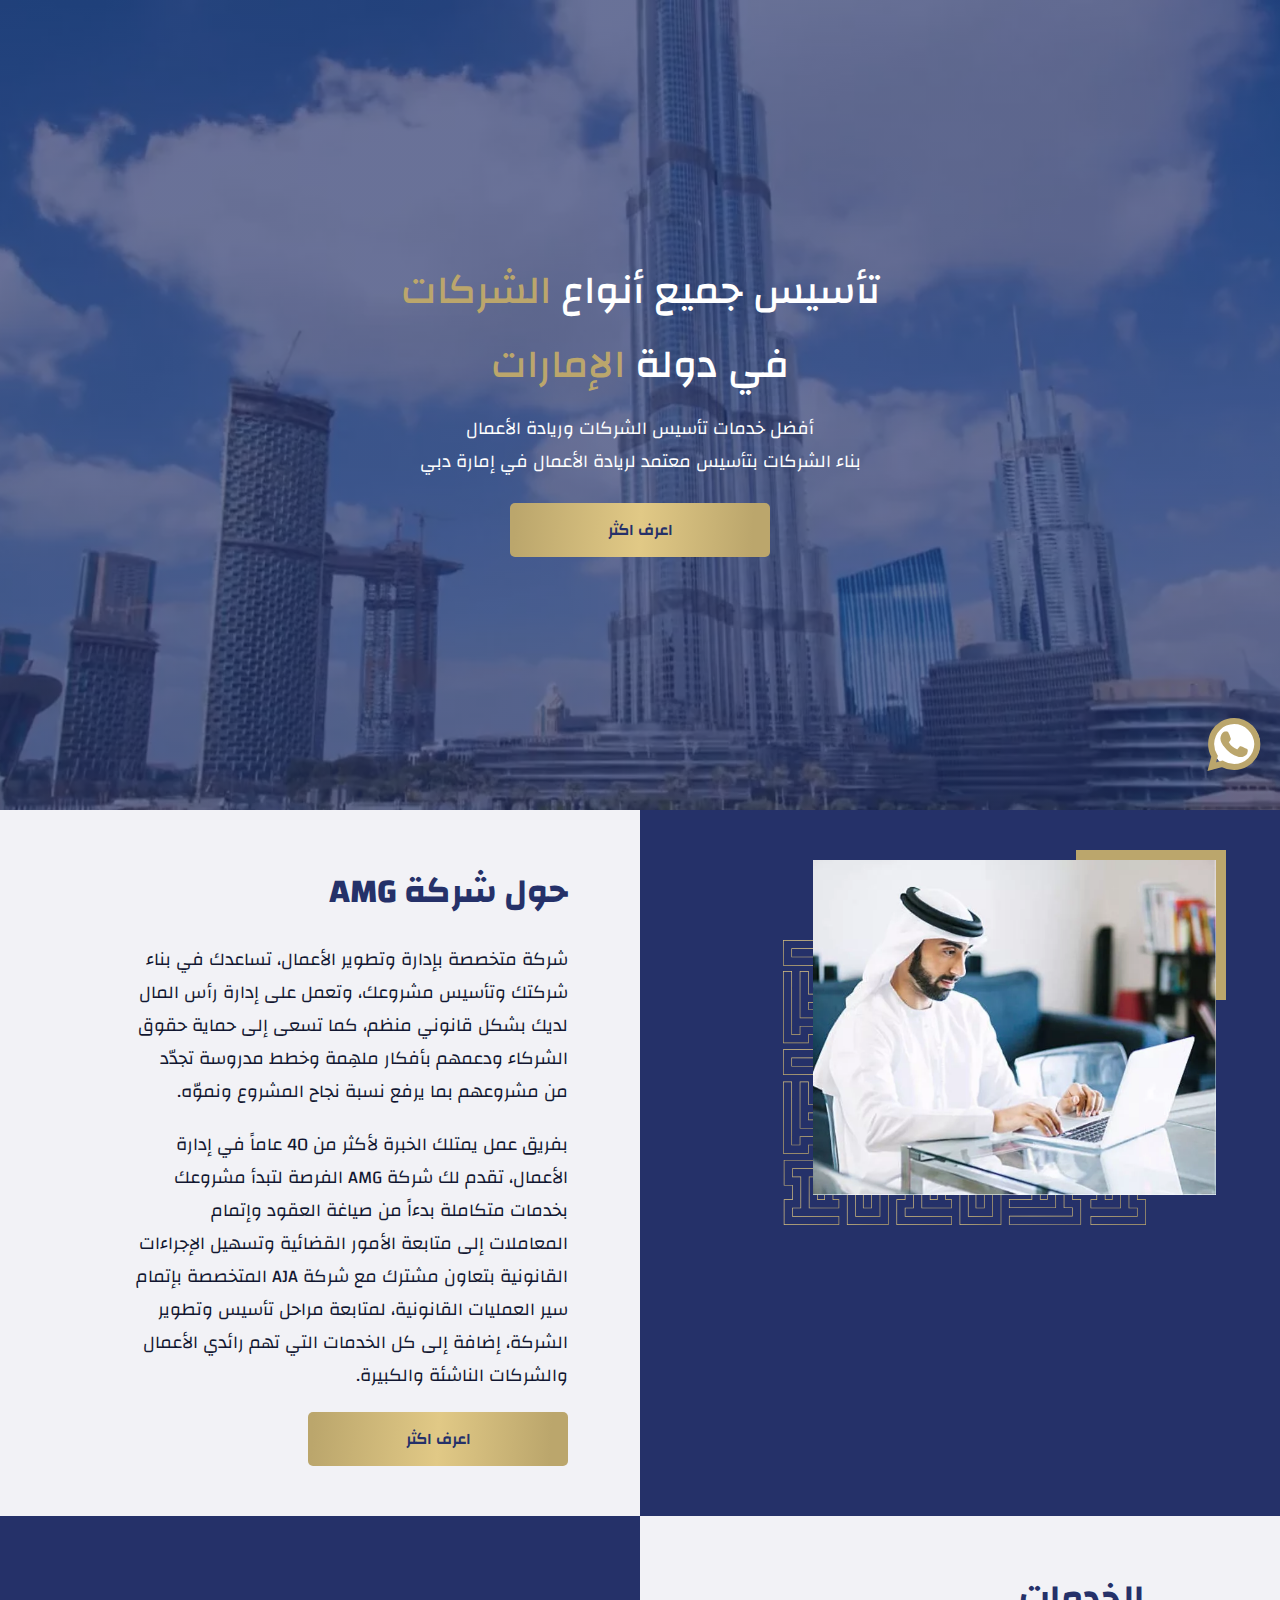
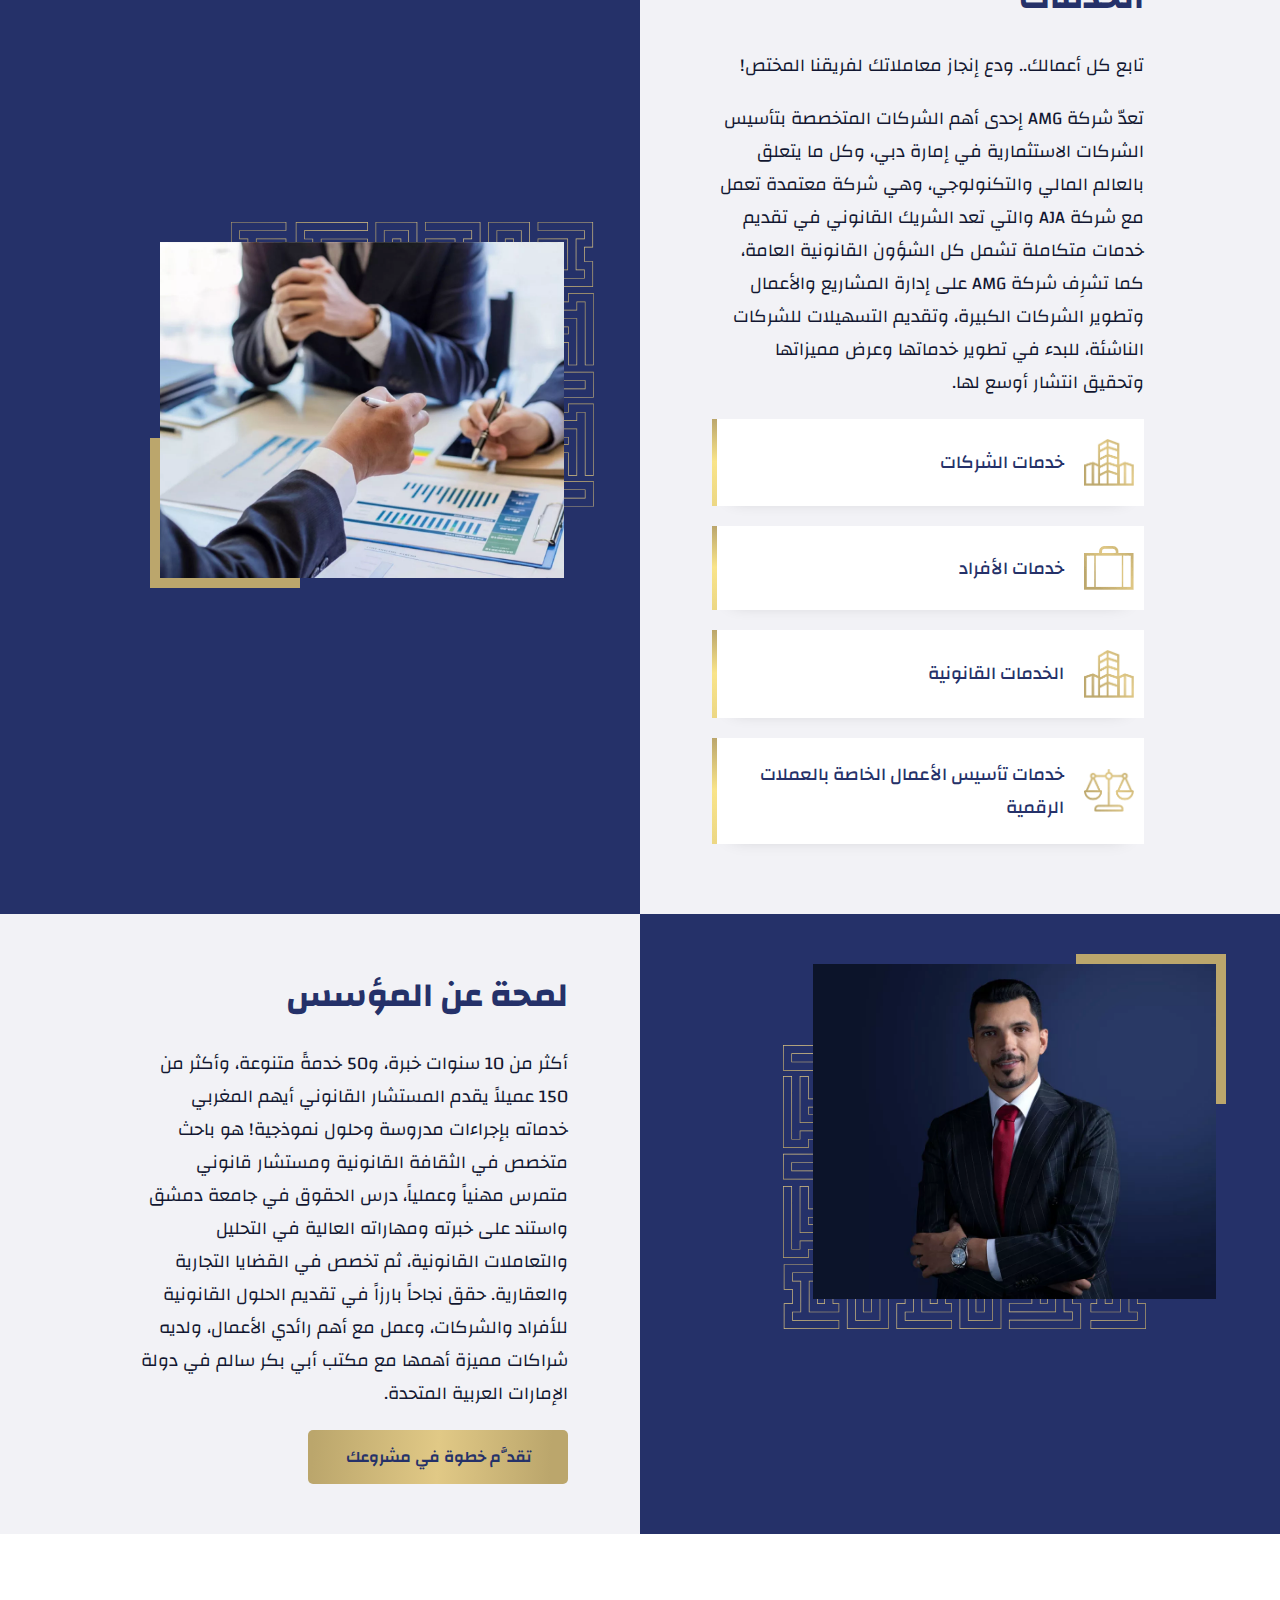
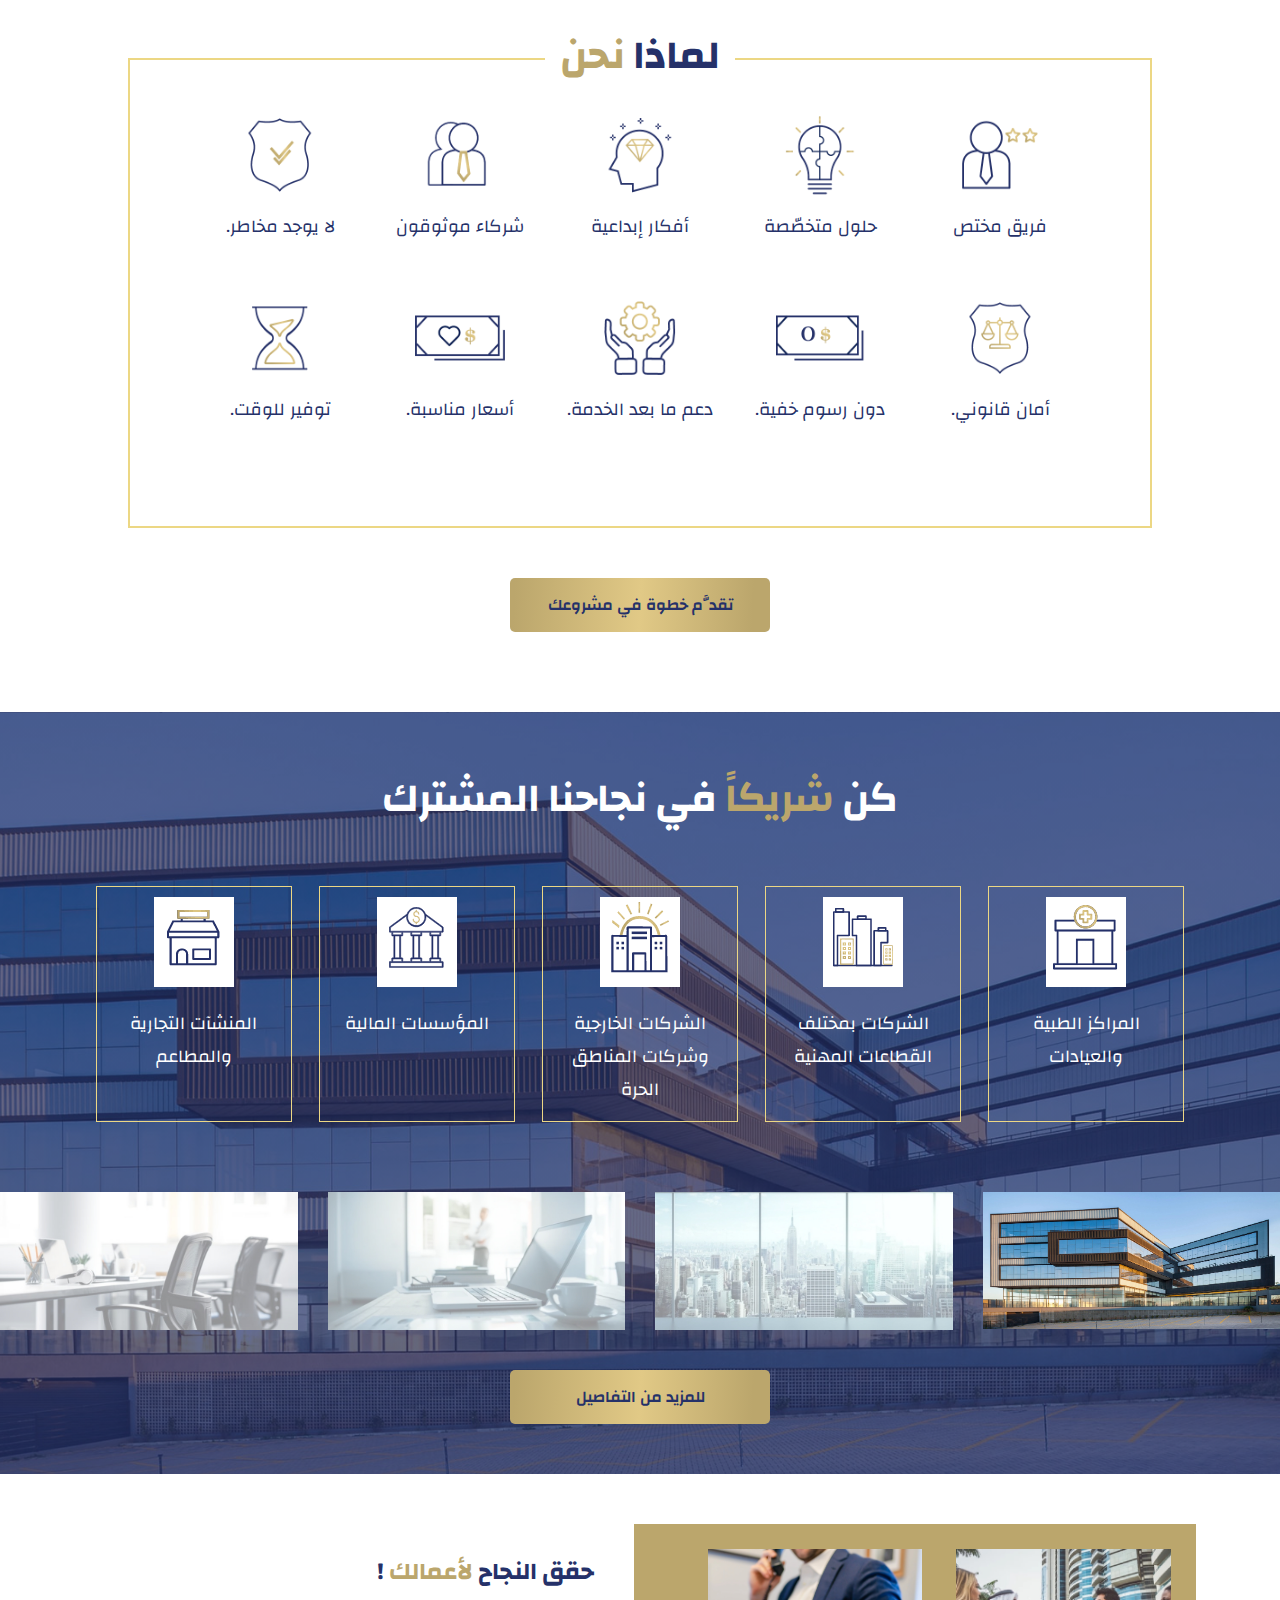
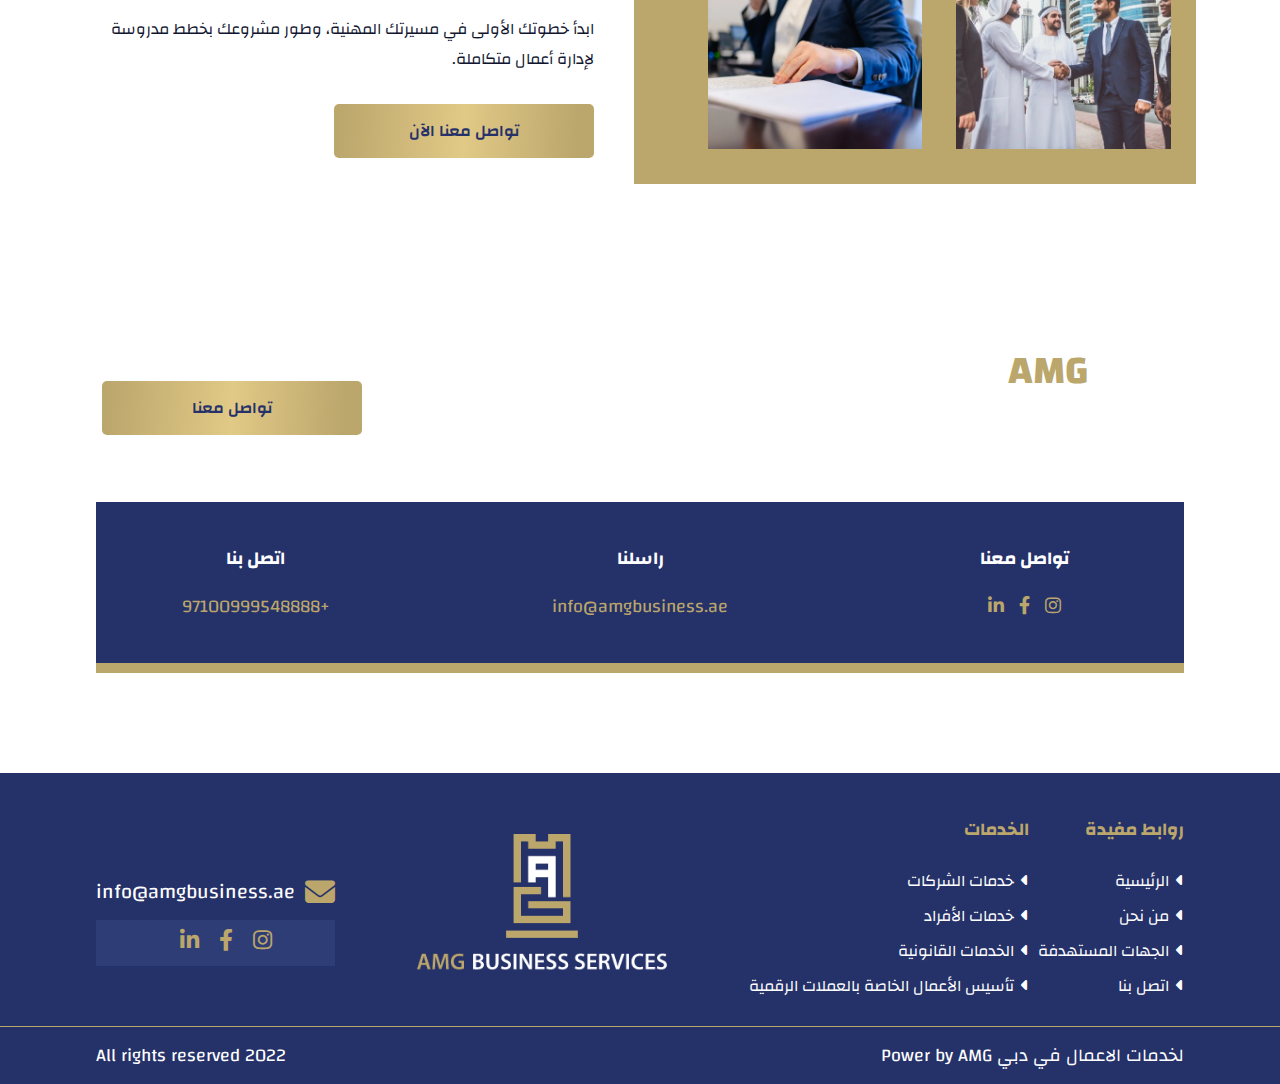
<file: index.html>
<!DOCTYPE html>
    <html lang="en">
    <head>
        <meta charset="UTF-8">
        <meta http-equiv="X-UA-Compatible" content="IE=edge">
        <meta name="viewport" content="width=device-width, initial-scale=1.0">
        <title>Happy Code</title>
        <link rel="stylesheet" href="css/fontawesome-free-6.1.2-web/css/all.css"/>
        <link rel="stylesheet" href="css/swiper-bundle.min.css">
        <!-- Link File CSS -->
        <link rel="stylesheet" href="css/style.css">
    </head>
    <body>
       
        <div class="wts-div">
            <a href="#"><i class="fa-brands fa-whatsapp"></i></a>
        </div>
        
    <div class="arrow-up">
        <span class="btn-scroll"><i class="fa-solid fa-angle-up"></i></span>
    </div>
    
         <div class="home-sec">
            <div class="container">
                <div class="content">
                    <h1>تأسيس جميع أنواع <span>الشركات </span> في دولة <span>الإمارات </span></h1>

                    <p>أفضل خدمات تأسيس الشركات وريادة الأعمال
                        <br>
                        بناء الشركات بتأسيس معتمد لريادة الأعمال في إمارة دبي
                    </p>
                    <a href="#" class="btn">اعرف اكثر</a>
                </div>
               
            </div>
        </div>

        <section class="about img-text">
            <div class="container">
               
                <div class="div-img">
                    <div class="content">
                        <img src="image/about.webp" alt="about-img">
                    <img class="btm-lft-img" src="image/groupbmtolf.svg" alt="">
                    </div>
                </div>

                <div class="div-text">
                    <div class="content">
                        <h2> حول شركة AMG </h2>
                    <p>شركة متخصصة بإدارة وتطوير الأعمال، تساعدك في بناء شركتك وتأسيس مشروعك، وتعمل على إدارة رأس المال لديك بشكل قانوني منظم، كما تسعى إلى حماية حقوق الشركاء ودعمهم بأفكار ملهِمة وخطط مدروسة تجدّد من مشروعهم بما يرفع نسبة نجاح المشروع ونموّه.</p>

                    <p>بفريق عمل يمتلك الخبرة لأكثر من 40 عاماً في إدارة الأعمال، تقدم لك شركة AMG الفرصة لتبدأ مشروعك بخدمات متكاملة بدءاً من صياغة العقود وإتمام المعاملات إلى متابعة الأمور القضائية وتسهيل الإجراءات القانونية بتعاون مشترك مع شركة AJA المتخصصة بإتمام سير العمليات القانونية، لمتابعة مراحل تأسيس وتطوير الشركة، إضافة إلى كل الخدمات التي تهم رائدي الأعمال والشركات الناشئة والكبيرة.</p>
                    <a href="#" class="btn">اعرف اكثر</a>
                    </div>
                </div>
                
            </div>
        </section>

        <section class="services img-text text-img">
            <div class="container">
                
              
                <div class="div-text">
                    <div class="content">
                        <h2> الخدمات</h2>
                        <p>تابع كل أعمالك.. ودع إنجاز معاملاتك لفريقنا المختص!</p>
                        <p>تعدّ شركة AMG إحدى أهم الشركات المتخصصة بتأسيس الشركات الاستثمارية في إمارة دبي، وكل ما يتعلق بالعالم المالي والتكنولوجي، وهي شركة معتمدة تعمل مع شركة AJA والتي تعد الشريك القانوني في تقديم خدمات متكاملة تشمل كل الشؤون القانونية العامة، كما تشرِف شركة AMG على إدارة المشاريع والأعمال وتطوير الشركات الكبيرة، وتقديم التسهيلات للشركات الناشئة، للبدء في تطوير خدماتها وعرض مميزاتها وتحقيق انتشار أوسع لها.</p>

                        <div class="boxs-services">

                            <div class="box-service">
                                <a href="servicecompany.html"><img src="image/BUSINESS-SERVICES.png" alt="خدمات الشركات">خدمات الشركات   </a>
                                <span class="borer-left"></span>
                            </div>

                            <div class="box-service">
                                <a href="servocepepole.html"><img src="image/INDIVIDUAL-SERVICES.png" alt="خدمات الشركات"> خدمات الأفراد</a>
                                <span class="borer-left"></span>
                            </div>

                            <div class="box-service">
                                <a href="services.html"> <img src="image/BUSINESS-SERVICES.png" alt="خدمات الشركات">الخدمات القانونية </a>
                                <span class="borer-left"></span>
                            </div>

                            <div class="box-service">
                                <a href="servicecrupto.html"> <img src="image/LEGAL-SERVICES.png" alt="خدمات الشركات">خدمات تأسيس الأعمال الخاصة بالعملات الرقمية   </a>
                                <span class="borer-left"></span>
                            </div>
                        </div>
                   
                    </div>

                
                </div>

                <div class="div-img">
                    <div class="content">
                        <img src="image/what-we-offer.webp" alt="about-img">
                    <img class="top-right-img" src="image/groupbmtolf.svg" alt="">
                    </div>
                </div>
            </div>
        </section>
      

        <section class="about-hero img-text">
            <div class="container">
               
                <div class="div-img">
                    <div class="content">
                        <img src="image/man.webp" alt="about-img">
                    <img class="btm-lft-img" src="image/groupbmtolf.svg" alt="">
                    </div>
                </div>

                <div class="div-text">
                    <div class="content">
                        <h2>لمحة عن المؤسس</h2>
                        <p>أكثر من 10 سنوات خبرة، و50 خدمةً متنوعة، وأكثر من 150 عميلاً
                            يقدم المستشار القانوني أيهم المغربي خدماته بإجراءات مدروسة وحلول نموذجية!
                            هو باحث متخصص في الثقافة القانونية ومستشار قانوني متمرس مهنياً وعملياً، درس الحقوق في جامعة دمشق واستند على خبرته ومهاراته العالية في التحليل والتعاملات القانونية، ثم تخصص في القضايا التجارية والعقارية. حقق نجاحاً بارزاً في تقديم الحلول القانونية للأفراد والشركات، وعمل مع أهم رائدي الأعمال، ولديه شراكات مميزة أهمها مع مكتب أبي بكر سالم في دولة الإمارات العربية المتحدة.</p>

                    
                    <a href="#" class="btn">تقدَّم خطوة في مشروعك </a>
                    </div>
                </div>
                
            </div>
        </section>

        <section class="why-us">
            <div class="container">
                <div class="title-div">
                   <h4> لماذا  <span> نحن</span></h4>
                </div>
                <div class="whyus-boxs">
                    
                    <div class="box">
                        <img src="image/expert.png" alt="">
                       <p> فريق مختص</p>
                    </div>

                    <div class="box">
                        <img src="image/tailored.png" alt="">
                         <p>حلول متخصّصة</p>
                    </div>

                    <div class="box">
                        <img src="image/creative.png" alt="">
                        <p>أفكار إبداعية</p>
                         
                    </div>

                    <div class="box">
                        <img src="image/trusted.png" alt="">
                        <p>شركاء موثوقون</p>
                         
                    </div>

                    <div class="box">
                        <img src="image/risk.png" alt="">
                        <p>لا يوجد مخاطر.</p>
                         
                    </div>

                    <div class="box">
                        <img src="image/legal.png" alt="">
                         <p>أمان قانوني.</p>
                    </div>

                    <div class="box">
                        <img src="image/zero.png" alt="">
                        <p>دون رسوم خفية.</p>
                         
                    </div>

                    <div class="box">
                        <img src="image/support.png" alt="">
                        <p>دعم ما بعد الخدمة.</p>
                         
                    </div>

                    <div class="box">
                        <img src="image/cost.png" alt="">
                        <p>أسعار مناسبة.</p>
                         
                    </div>

                    <div class="box">
                        <img src="image/time.png" alt="">
                        <p>توفير للوقت.</p>
                         
                    </div>
                </div>

                <a href="#" class="btn">تقدَّم خطوة في مشروعك </a>

            </div>
        </section>

       <section class="swiper-sec">

            <div class="container">
                <h2>كن <span>شريكاً </span> في نجاحنا المشترك </h2>
                <div class="boxs">
                    <div class="box">
                        <div class="sm-img">
                            <img src="image/Clinics.png" alt="">
                        </div>
                        <p>المراكز الطبية والعيادات</p>
                    </div>

                    <div class="box">
                        <div class="sm-img">
                            <img src="image/Companies.png" alt="">
                        </div>
                        <p>الشركات بمختلف القطاعات المهنية</p>
                    </div>

                    <div class="box">
                        <div class="sm-img">
                            <img src="image/Free-Zone-Companies.png" alt="">
                        </div>
                        <p>
                            الشركات الخارجية
                            وشركات المناطق الحرة</p>
                    </div>

                    <div class="box">
                        <div class="sm-img">
                            <img src="image/Financial-institutions.png" alt="">
                        </div>
                        <p>المؤسسات المالية</p>
                    </div>

                    <div class="box">
                        <div class="sm-img">
                            <img src="image/Commercial-Facilities.png" alt="">
                        </div>
                        <p>المنشآت التجارية والمطاعم</p>
                    </div>
                </div>
            </div>
            <div class="swiper mySwiper">
                <div class="swiper-wrapper">
                  <div class="swiper-slide">
                    <img src="image/slide1.jpg" alt="">
                  </div>
                  <div class="swiper-slide">
                    <img src="image/slider2.jpg" alt="">
                  </div>
                  <div class="swiper-slide">
                    <img src="image/slider3.jpg" alt="">
                  </div>
                  <div class="swiper-slide">
                    <img src="image/slider4.jpg" alt="">
                  </div>
                </div>
              </div>

              <a href="#" class="btn">للمزيد من التفاصيل</a>
       </section>



        <section class="start-sec">
            <div class="container">
                <div class="imgs-content">
                    <div class="cont">
                        <img src="image/start1.jpg" alt="">
                    <img src="image/start2.jpg" alt="">
                    </div>
                </div>
                <div class="text-content">
                    <h2>حقق النجاح <span>لأعمالك</span> !</h2>
                    <p>ابدأ خطوتك الأولى في مسيرتك المهنية، وطور مشروعك بخطط مدروسة لإدارة أعمال متكاملة.</p>
                    <a href="#" class="btn">تواصل معنا الآن  </a>
                </div>
              
            </div>
        </section> 

        <section class="contact-sec-sm">
            <div class="container">
                <div class="top-sec">
                    <div class="logo">
                        <h1>
                            <span>AMG</span>
                            Business
                        </h1>
                    </div>
                    <p>شركة متخصصة بإدارة وتطوير الأعمال، تساعدك في بناء شركتك وتأسيس مشروعك، وتعمل على إدارة رأس المال لديك بشكل قانوني منظم، كما تسعى إلى حماية حقوق الشركاء ودعمهم .</p>
                    <div class="div-btn">
                        <a href="#" class="btn">تواصل معنا</a>
                    </div>
                </div>
    
                <div class="btm-sec">
                    <div class="social-link colum">
                        <h5>تواصل معنا</h5>
                        <div class="links">
                            <a href="#"><i class="fa-brands fa-instagram"></i></a>
                        <a href="#"><i class="fa-brands fa-facebook-f"></i></a>
                        <a href="#"><i class="fa-brands fa-linkedin-in"></i></a>
                    </div>
                    </div>
    
    
                    <div class="mail-sec colum">
                        <h5>راسلنا</h5>
                        <a href="#">info@amgbusiness.ae</a>
                    </div>
    
                    <div class="number-sec colum">
                        <h5>اتصل بنا</h5>
                        <a href="#">+97100999548888</a>
                    </div>
                </div>
            </div>
        </section>
 
        <footer>
            <div class="container pad-top">
                <div class="coulm links">
                    <div class="coulm-links">
                        <h4>روابط مفيدة</h4>
                        <div class="all-links">
                            <a href="#"><i class="fa-solid fa-caret-left"></i>الرئيسية</a>
                            <a href="#"><i class="fa-solid fa-caret-left"></i>من نحن</a>
                            <a href="#"><i class="fa-solid fa-caret-left"></i>الجهات المستهدفة</a>
                            <a href="#"><i class="fa-solid fa-caret-left"></i>اتصل بنا</a>
                        </div>
                    </div>
                    <div class="coulm-links">
                        <h4>الخدمات</h4>
                        <div class="all-links">
                            <a href="#"> <i class="fa-solid fa-caret-left"></i>خدمات الشركات  </a>
                            <a href="#"><i class="fa-solid fa-caret-left"></i>خدمات الأفراد</a>
                            <a href="#"><i class="fa-solid fa-caret-left"></i>الخدمات القانونية</a>
                            <a href="#"><i class="fa-solid fa-caret-left"></i>تأسيس الأعمال الخاصة بالعملات الرقمية</a>
                        </div>
                    </div>
                </div>
                <div class="coulm logo">
                    <a href="#"><img src="image/logo.png" alt=""></a>
                </div>

                <div class="coulm social">

                    <div class="row"><a class="mail" href="#"><i class="fa-solid fa-envelope"></i> info@amgbusiness.ae</a></div
                        >
                    <div class="row small-links">
                        <a href="#"><i class="fa-brands fa-instagram"></i></a>
                        <a href="#"><i class="fa-brands fa-facebook-f"></i></a>
                        <a href="#"><i class="fa-brands fa-linkedin-in"></i></a>
                    </div>
                </div>
            </div>

            <div class="footer-copyright">
                <div class="container">
                    <p>لخدمات الاعمال في دبي Power by AMG </p>
                    <p>All rights reserved 2022</p>
                </div>
            </div>
        </footer>  
    
        <script src="js/swiper-bundle.min.js"></script>
        <script src="js/main.js"></script>
    </body>
    </html>
</file>
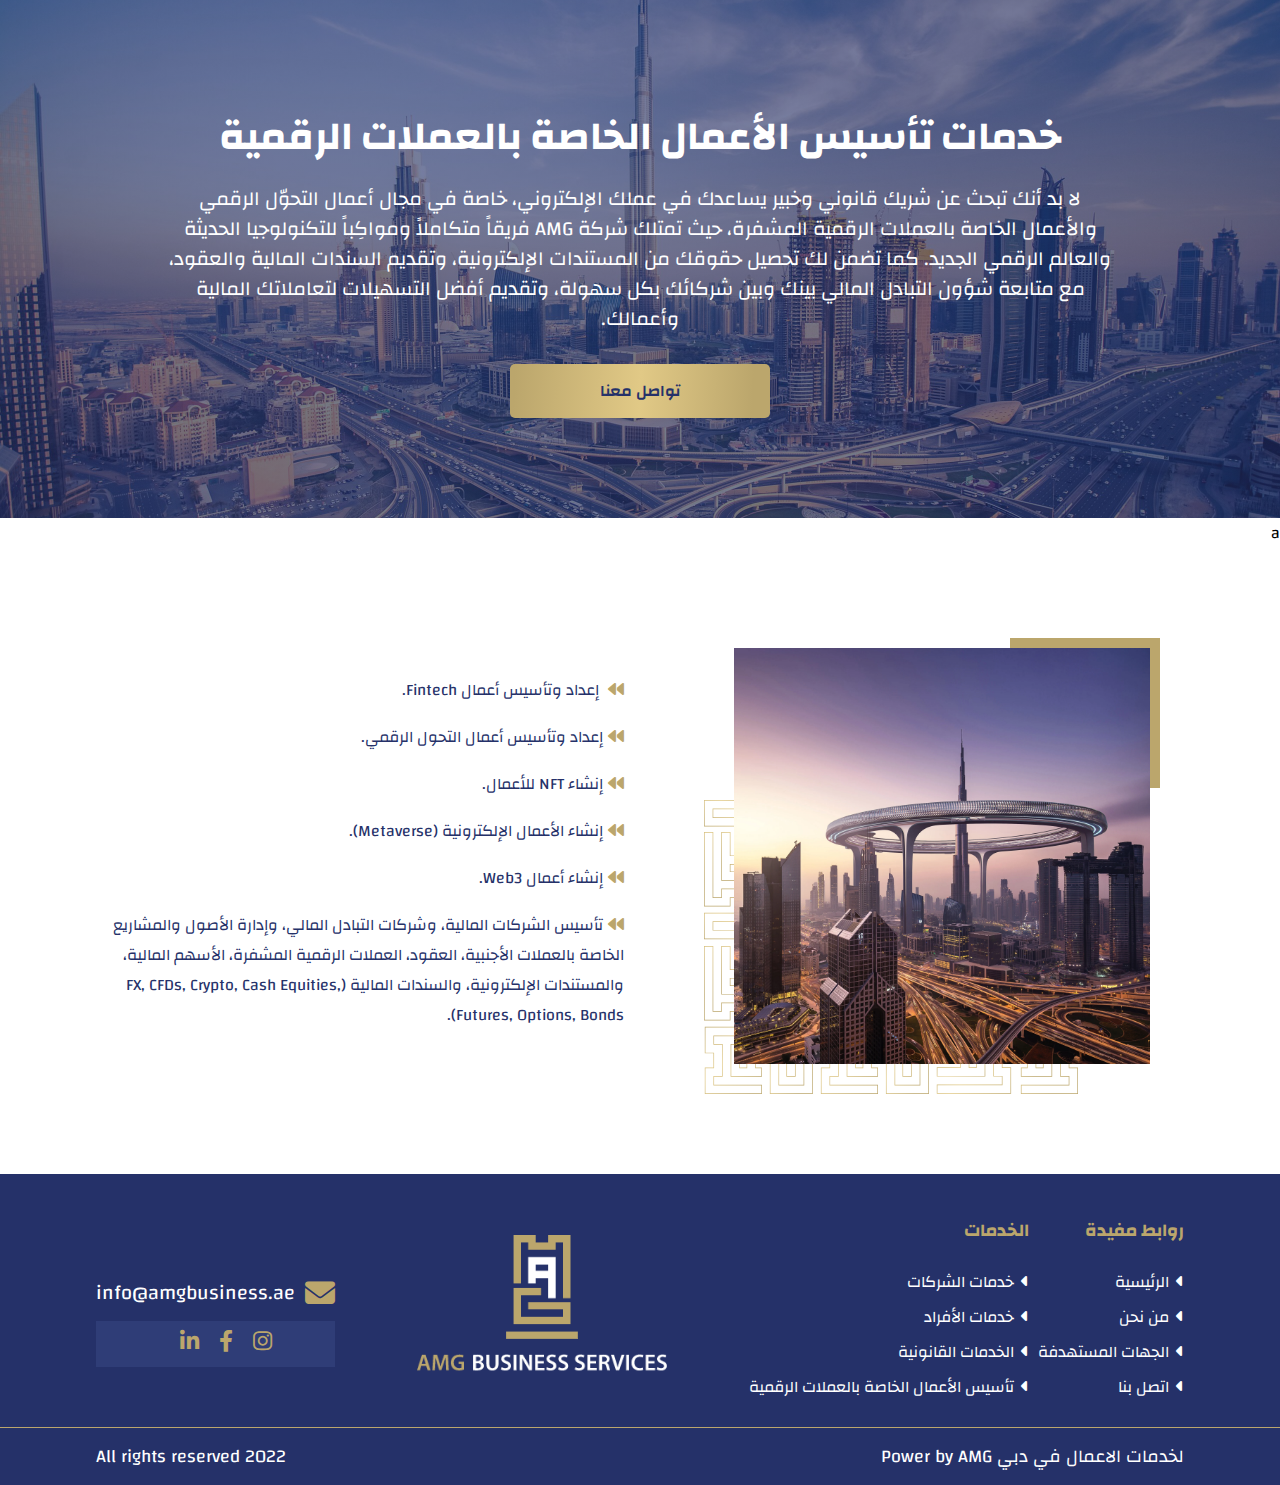
<file: servicecrupto.html>
<!DOCTYPE html>
<html lang="en">
<head>
    <meta charset="UTF-8">
    <meta http-equiv="X-UA-Compatible" content="IE=edge">
    <meta name="viewport" content="width=device-width, initial-scale=1.0">
    <title>Happy Code</title>
    <link rel="stylesheet" href="css/fontawesome-free-6.1.2-web/css/all.css"/>

    <!-- Link File CSS -->
    <link rel="stylesheet" href="css/style.css">
</head>
<body>
    <div class="arrow-up">
        <span class="btn-scroll"><i class="fa-solid fa-angle-up"></i></span>
    </div>
   
    <section class="home">

        <div class="content">
            <h1>خدمات تأسيس الأعمال الخاصة بالعملات الرقمية </h1>

            <p>لا بد أنك تبحث عن شريك قانوني وخبير يساعدك في عملك الإلكتروني، خاصة في مجال أعمال التحوّل الرقمي والأعمال الخاصة بالعملات الرقمية المشفرة، حيث تمتلك شركة AMG فريقاً متكاملاً ومواكِباً للتكنولوجيا الحديثة والعالم الرقمي الجديد. كما تضمن لك تحصيل حقوقك من المستندات الإلكترونية، وتقديم السندات المالية والعقود، مع متابعة شؤون التبادل المالي بينك وبين شركائك بكل سهولة، وتقديم أفضل التسهيلات لتعاملاتك المالية وأعمالك.</p>
            <a href="#" class="btn">تواصل معنا </a>
        </div>

</section>


<section class="ab-crupto-serv">a
    <div class="container">
        <div class="div-img">
           <div class="content">
            <img src="image/crupto-img.webp" alt="">
            <img class="btm-lft-img" src="image/groupbmtolf.svg" alt="">
           </div>
        </div>

        <div class="div-text">
            <ul>
                <li>  <i class="fa-solid fa-backward"></i> إعداد وتأسيس أعمال Fintech.</li>

                <li>  <i class="fa-solid fa-backward"></i>إعداد وتأسيس أعمال التحول الرقمي.</li>

                <li>  <i class="fa-solid fa-backward"></i>إنشاء NFT للأعمال.</li>

                <li>  <i class="fa-solid fa-backward"></i>إنشاء الأعمال الإلكترونية (Metaverse).</li>

                <li>  <i class="fa-solid fa-backward"></i>إنشاء أعمال Web3.</li>

                <li>  <i class="fa-solid fa-backward"></i>تأسيس الشركات المالية، وشركات التبادل المالي، وإدارة الأصول والمشاريع الخاصة بالعملات الأجنبية، العقود، العملات الرقمية المشفرة، الأسهم المالية، والمستندات الإلكترونية، والسندات المالية (FX, CFDs, Crypto, Cash Equities, Futures, Options, Bonds).</li>
            </ul>
        </div>
    </div>
</section>


    <footer>
        <div class="container pad-top">
            <div class="coulm links">
                <div class="coulm-links">
                    <h4>روابط مفيدة</h4>
                    <div class="all-links">
                        <a href="#"><i class="fa-solid fa-caret-left"></i>الرئيسية</a>
                        <a href="#"><i class="fa-solid fa-caret-left"></i>من نحن</a>
                        <a href="#"><i class="fa-solid fa-caret-left"></i>الجهات المستهدفة</a>
                        <a href="#"><i class="fa-solid fa-caret-left"></i>اتصل بنا</a>
                    </div>
                </div>
                <div class="coulm-links">
                    <h4>الخدمات</h4>
                    <div class="all-links">
                        <a href="#"> <i class="fa-solid fa-caret-left"></i>خدمات الشركات  </a>
                        <a href="#"><i class="fa-solid fa-caret-left"></i>خدمات الأفراد</a>
                        <a href="#"><i class="fa-solid fa-caret-left"></i>الخدمات القانونية</a>
                        <a href="#"><i class="fa-solid fa-caret-left"></i>تأسيس الأعمال الخاصة بالعملات الرقمية</a>
                    </div>
                </div>
            </div>
            <div class="coulm logo">
                <a href="#"><img src="image/logo.png" alt=""></a>
            </div>

            <div class="coulm social">

                <div class="row"><a class="mail" href="#"><i class="fa-solid fa-envelope"></i> info@amgbusiness.ae</a></div
                    >
                <div class="row small-links">
                    <a href="#"><i class="fa-brands fa-instagram"></i></a>
                    <a href="#"><i class="fa-brands fa-facebook-f"></i></a>
                    <a href="#"><i class="fa-brands fa-linkedin-in"></i></a>
                </div>
            </div>
        </div>

        <div class="footer-copyright">
            <div class="container">
                <p>لخدمات الاعمال في دبي Power by AMG </p>
                <p>All rights reserved 2022</p>
            </div>
        </div>
    </footer>  

    <script src="js/main.js"></script>
</body>
</html>
</file>
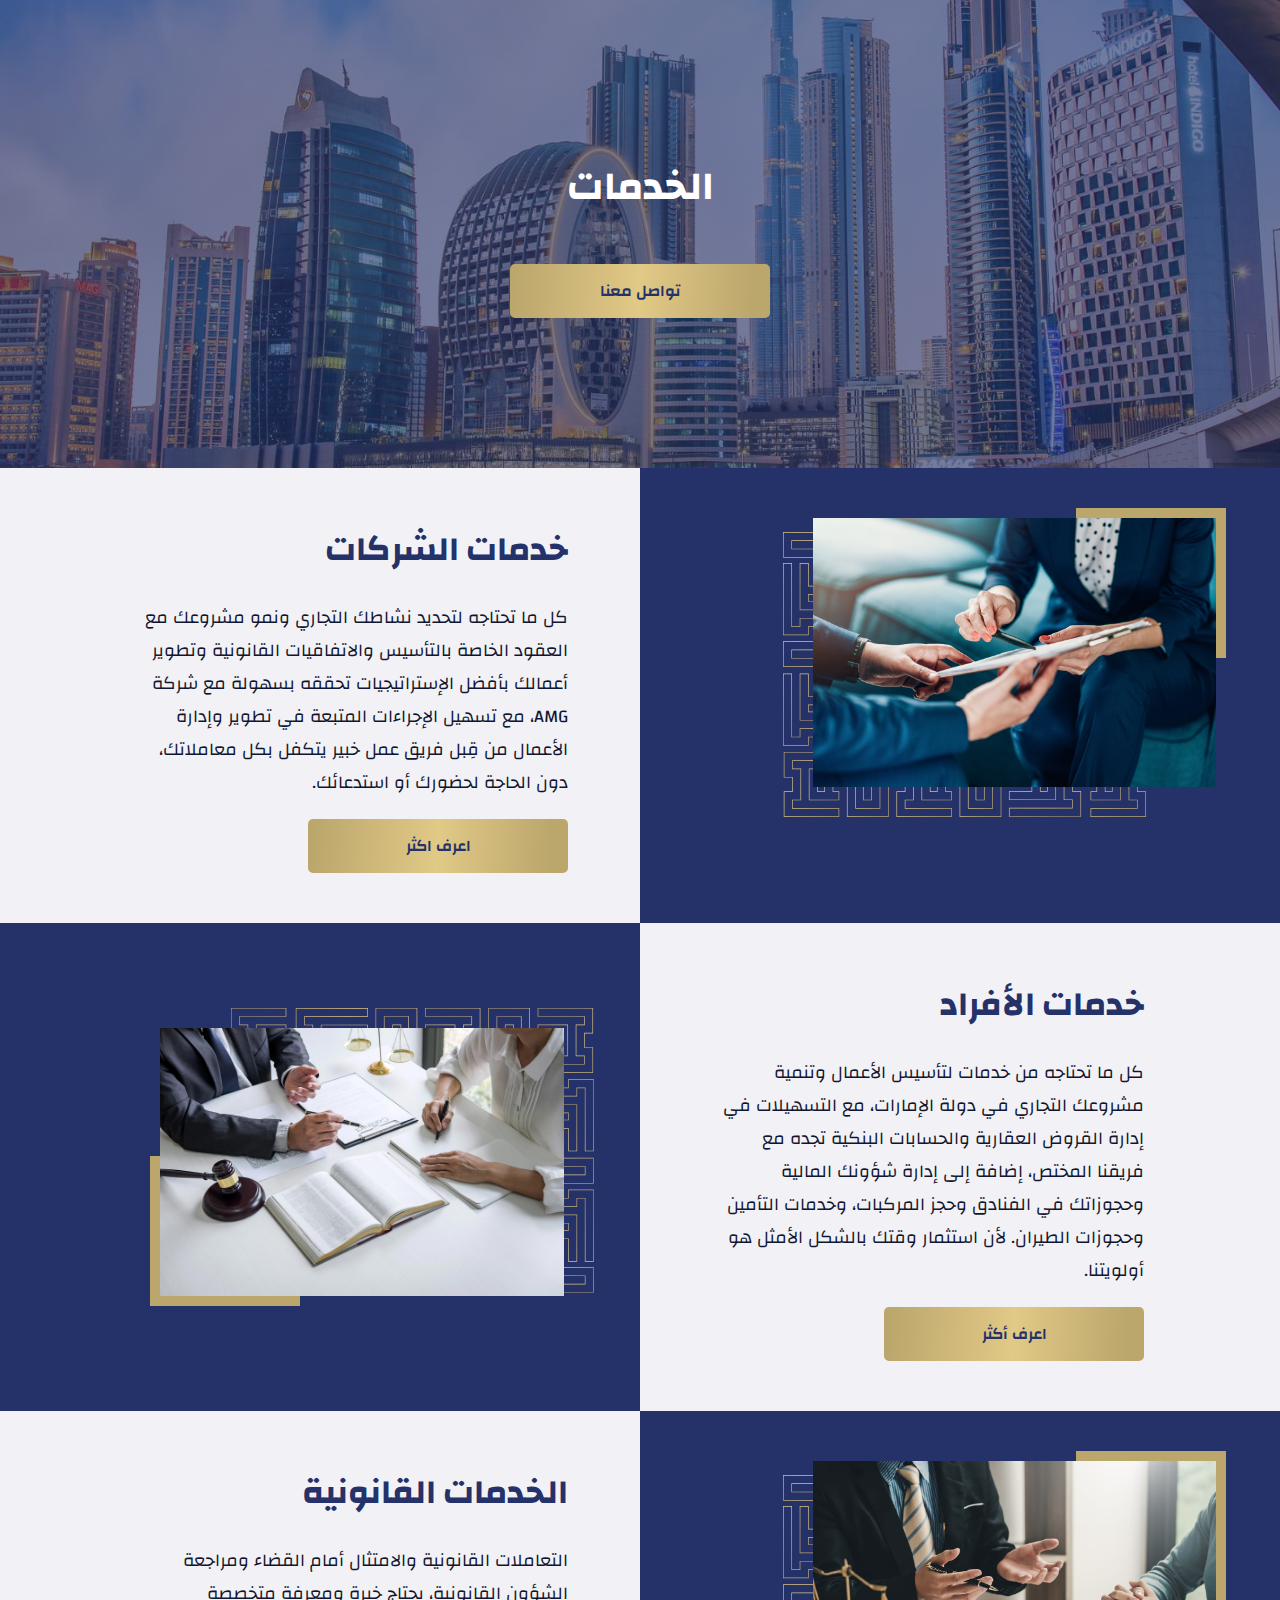
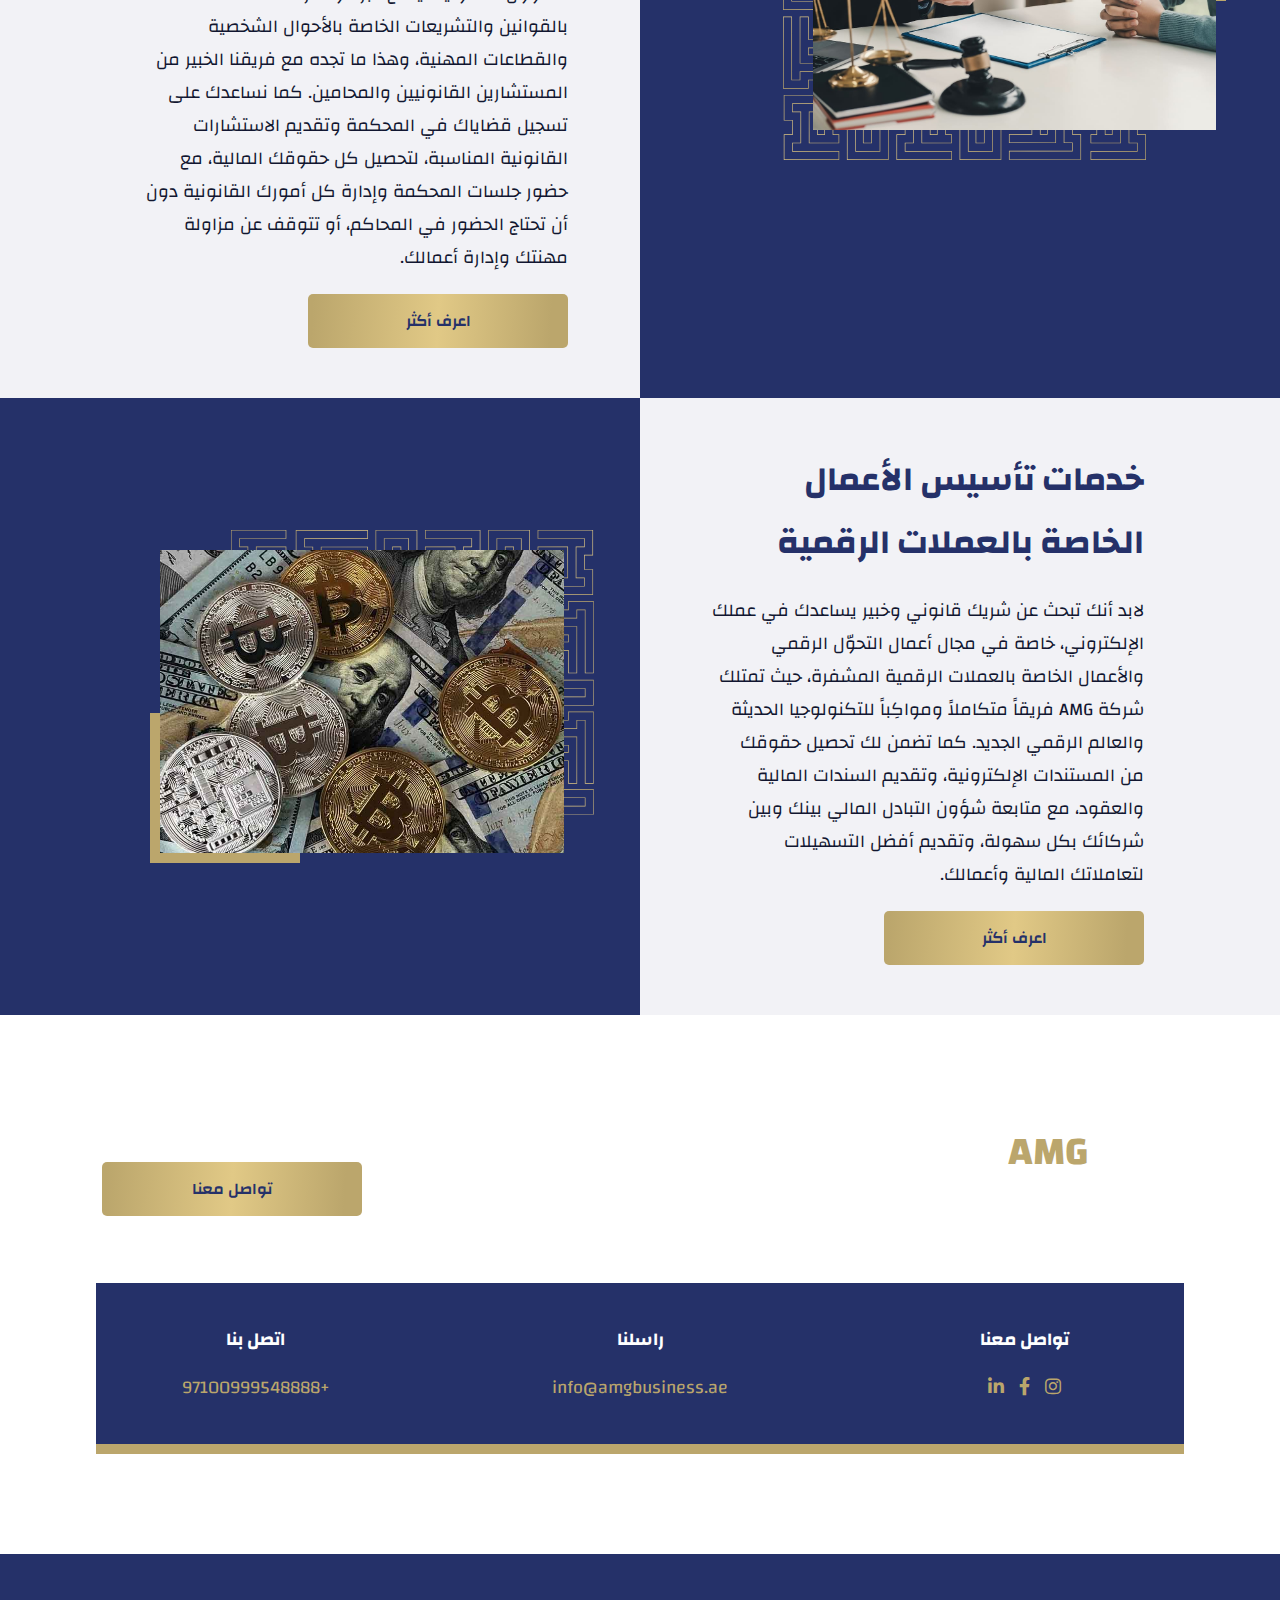
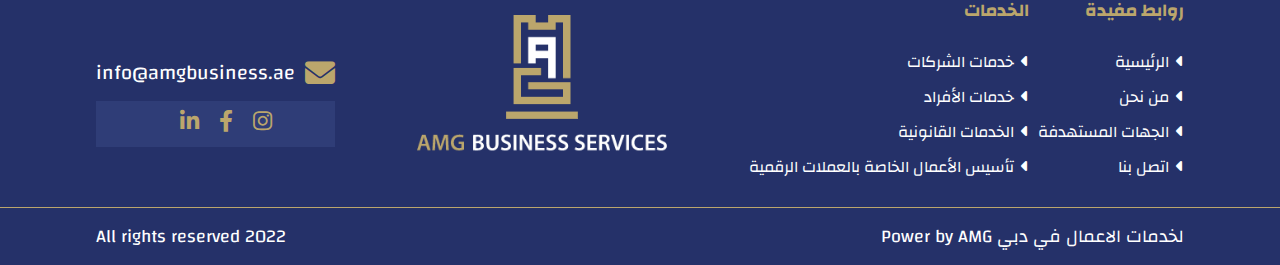
<file: services.html>
<!DOCTYPE html>
<html lang="en">
<head>
    <meta charset="UTF-8">
    <meta http-equiv="X-UA-Compatible" content="IE=edge">
    <meta name="viewport" content="width=device-width, initial-scale=1.0">
    <title>Happy Code</title>
    <link rel="stylesheet" href="css/fontawesome-free-6.1.2-web/css/all.css"/>

    <!-- Link File CSS -->
    <link rel="stylesheet" href="css/style.css">
</head>
<body>
   
    <div class="arrow-up">
        <span class="btn-scroll"><i class="fa-solid fa-angle-up"></i></span>
    </div>

     <section class="home home-serv">

            <div class="content">
                <h1> الخدمات</h1>

                <a href="#" class="btn">تواصل معنا </a>
            </div>

    </section>

    <section class="about img-text">
        <div class="container">
           
            <div class="div-img">
                <div class="content">
                    <img src="image/serv-1.jpg" alt="about-img">
                <img class="btm-lft-img" src="image/groupbmtolf.svg" alt="">
                </div>
            </div>

            <div class="div-text">
                <div class="content">
                    <h2>خدمات الشركات</h2>
                    <p>كل ما تحتاجه لتحديد نشاطك التجاري ونمو مشروعك مع العقود الخاصة بالتأسيس والاتفاقيات القانونية وتطوير أعمالك بأفضل الإستراتيجيات تحققه بسهولة مع شركة AMG، مع تسهيل الإجراءات المتبعة في تطوير وإدارة الأعمال من قِبل فريق عمل خبير يتكفل بكل معاملاتك، دون الحاجة لحضورك أو استدعائك.</p>
                <a href="#" class="btn">اعرف اكثر</a>
                </div>
            </div>
            
        </div>
    </section>

    <section class="services img-text text-img">
        <div class="container">
            
          
            <div class="div-text">
                <div class="content">
                    <h2> خدمات الأفراد</h2>
                    <p>كل ما تحتاجه من خدمات لتأسيس الأعمال وتنمية مشروعك التجاري في دولة الإمارات، مع التسهيلات في إدارة القروض العقارية والحسابات البنكية تجده مع فريقنا المختص، إضافة إلى إدارة شؤونك المالية وحجوزاتك في الفنادق وحجز المركبات، وخدمات التأمين وحجوزات الطيران. لأن استثمار وقتك بالشكل الأمثل هو أولويتنا.</p>
                    <a href="#" class="btn">اعرف أكثر</a>
               
                </div>

            
            </div>

            <div class="div-img">
                <div class="content">
                    <img src="image/serv-2.jpg" alt="about-img">
                <img class="top-right-img" src="image/groupbmtolf.svg" alt="">
                </div>
            </div>
        </div>
    </section>
  
    <section class="about-hero img-text">
        <div class="container">
           
            <div class="div-img">
                <div class="content">
                    <img src="image/serv-3.jpg" alt="about-img">
                <img class="btm-lft-img" src="image/groupbmtolf.svg" alt="">
                </div>
            </div>

            <div class="div-text">
                <div class="content">
                    <h2>الخدمات القانونية</h2>
                   <p>التعاملات القانونية والامتثال أمام القضاء ومراجعة الشؤون القانونية، يحتاج خبرة ومعرفة متخصصة بالقوانين والتشريعات الخاصة بالأحوال الشخصية والقطاعات المهنية، وهذا ما تجده مع فريقنا الخبير من المستشارين القانونيين والمحامين. كما نساعدك على تسجيل قضاياك في المحكمة وتقديم الاستشارات القانونية المناسبة، لتحصيل كل حقوقك المالية، مع حضور جلسات المحكمة وإدارة كل أمورك القانونية دون أن تحتاج الحضور في المحاكم، أو تتوقف عن مزاولة مهنتك وإدارة أعمالك.

                   </p>
                
                <a href="#" class="btn">اعرف أكثر</a>
                </div>
            </div>
            
        </div>
    </section>


    <section class="services img-text text-img">
        <div class="container">
            
          
            <div class="div-text">
                <div class="content">
                    <h2> خدمات تأسيس الأعمال الخاصة بالعملات الرقمية</h2>
                    <p>لابد أنك تبحث عن شريك قانوني وخبير يساعدك في عملك الإلكتروني، خاصة في مجال أعمال التحوّل الرقمي والأعمال الخاصة بالعملات الرقمية المشفرة، حيث تمتلك شركة AMG فريقاً متكاملاً ومواكِباً للتكنولوجيا الحديثة والعالم الرقمي الجديد. كما تضمن لك تحصيل حقوقك من المستندات الإلكترونية، وتقديم السندات المالية والعقود، مع متابعة شؤون التبادل المالي بينك وبين شركائك بكل سهولة، وتقديم أفضل التسهيلات لتعاملاتك المالية وأعمالك.</p>

                    <a href="#" class="btn">اعرف أكثر</a>
                </div>

            
            </div>

            <div class="div-img">
                <div class="content">
                    <img src="image/serv-4.jpg" alt="about-img">
                <img class="top-right-img" src="image/groupbmtolf.svg" alt="">
                </div>
            </div>
        </div>
    </section>


    <section class="contact-sec-sm">
        <div class="container">
            <div class="top-sec">
                <div class="logo">
                    <h1>
                        <span>AMG</span>
                        Business
                    </h1>
                </div>
                <p>شركة متخصصة بإدارة وتطوير الأعمال، تساعدك في بناء شركتك وتأسيس مشروعك، وتعمل على إدارة رأس المال لديك بشكل قانوني منظم، كما تسعى إلى حماية حقوق الشركاء ودعمهم .</p>
                <div class="div-btn">
                    <a href="#" class="btn">تواصل معنا</a>
                </div>
            </div>

            <div class="btm-sec">
                <div class="social-link colum">
                    <h5>تواصل معنا</h5>
                    <div class="links">
                        <a href="#"><i class="fa-brands fa-instagram"></i></a>
                    <a href="#"><i class="fa-brands fa-facebook-f"></i></a>
                    <a href="#"><i class="fa-brands fa-linkedin-in"></i></a>
                </div>
                </div>


                <div class="mail-sec colum">
                    <h5>راسلنا</h5>
                    <a href="#">info@amgbusiness.ae</a>
                </div>

                <div class="number-sec colum">
                    <h5>اتصل بنا</h5>
                    <a href="#">+97100999548888</a>
                </div>
            </div>
        </div>
    </section>


    
    <footer>
        <div class="container pad-top">
            <div class="coulm links">
                <div class="coulm-links">
                    <h4>روابط مفيدة</h4>
                    <div class="all-links">
                        <a href="#"><i class="fa-solid fa-caret-left"></i>الرئيسية</a>
                        <a href="#"><i class="fa-solid fa-caret-left"></i>من نحن</a>
                        <a href="#"><i class="fa-solid fa-caret-left"></i>الجهات المستهدفة</a>
                        <a href="#"><i class="fa-solid fa-caret-left"></i>اتصل بنا</a>
                    </div>
                </div>
                <div class="coulm-links">
                    <h4>الخدمات</h4>
                    <div class="all-links">
                        <a href="#"> <i class="fa-solid fa-caret-left"></i>خدمات الشركات  </a>
                        <a href="#"><i class="fa-solid fa-caret-left"></i>خدمات الأفراد</a>
                        <a href="#"><i class="fa-solid fa-caret-left"></i>الخدمات القانونية</a>
                        <a href="#"><i class="fa-solid fa-caret-left"></i>تأسيس الأعمال الخاصة بالعملات الرقمية</a>
                    </div>
                </div>
            </div>
            <div class="coulm logo">
                <a href="#"><img src="image/logo.png" alt=""></a>
            </div>

            <div class="coulm social">

                <div class="row"><a class="mail" href="#"><i class="fa-solid fa-envelope"></i> info@amgbusiness.ae</a></div
                    >
                <div class="row small-links">
                    <a href="#"><i class="fa-brands fa-instagram"></i></a>
                    <a href="#"><i class="fa-brands fa-facebook-f"></i></a>
                    <a href="#"><i class="fa-brands fa-linkedin-in"></i></a>
                </div>
            </div>
        </div>

        <div class="footer-copyright">
            <div class="container">
                <p>لخدمات الاعمال في دبي Power by AMG </p>
                <p>All rights reserved 2022</p>
            </div>
        </div>
    </footer>  

    <script src="js/main.js"></script>
</body>
</html>
</file>
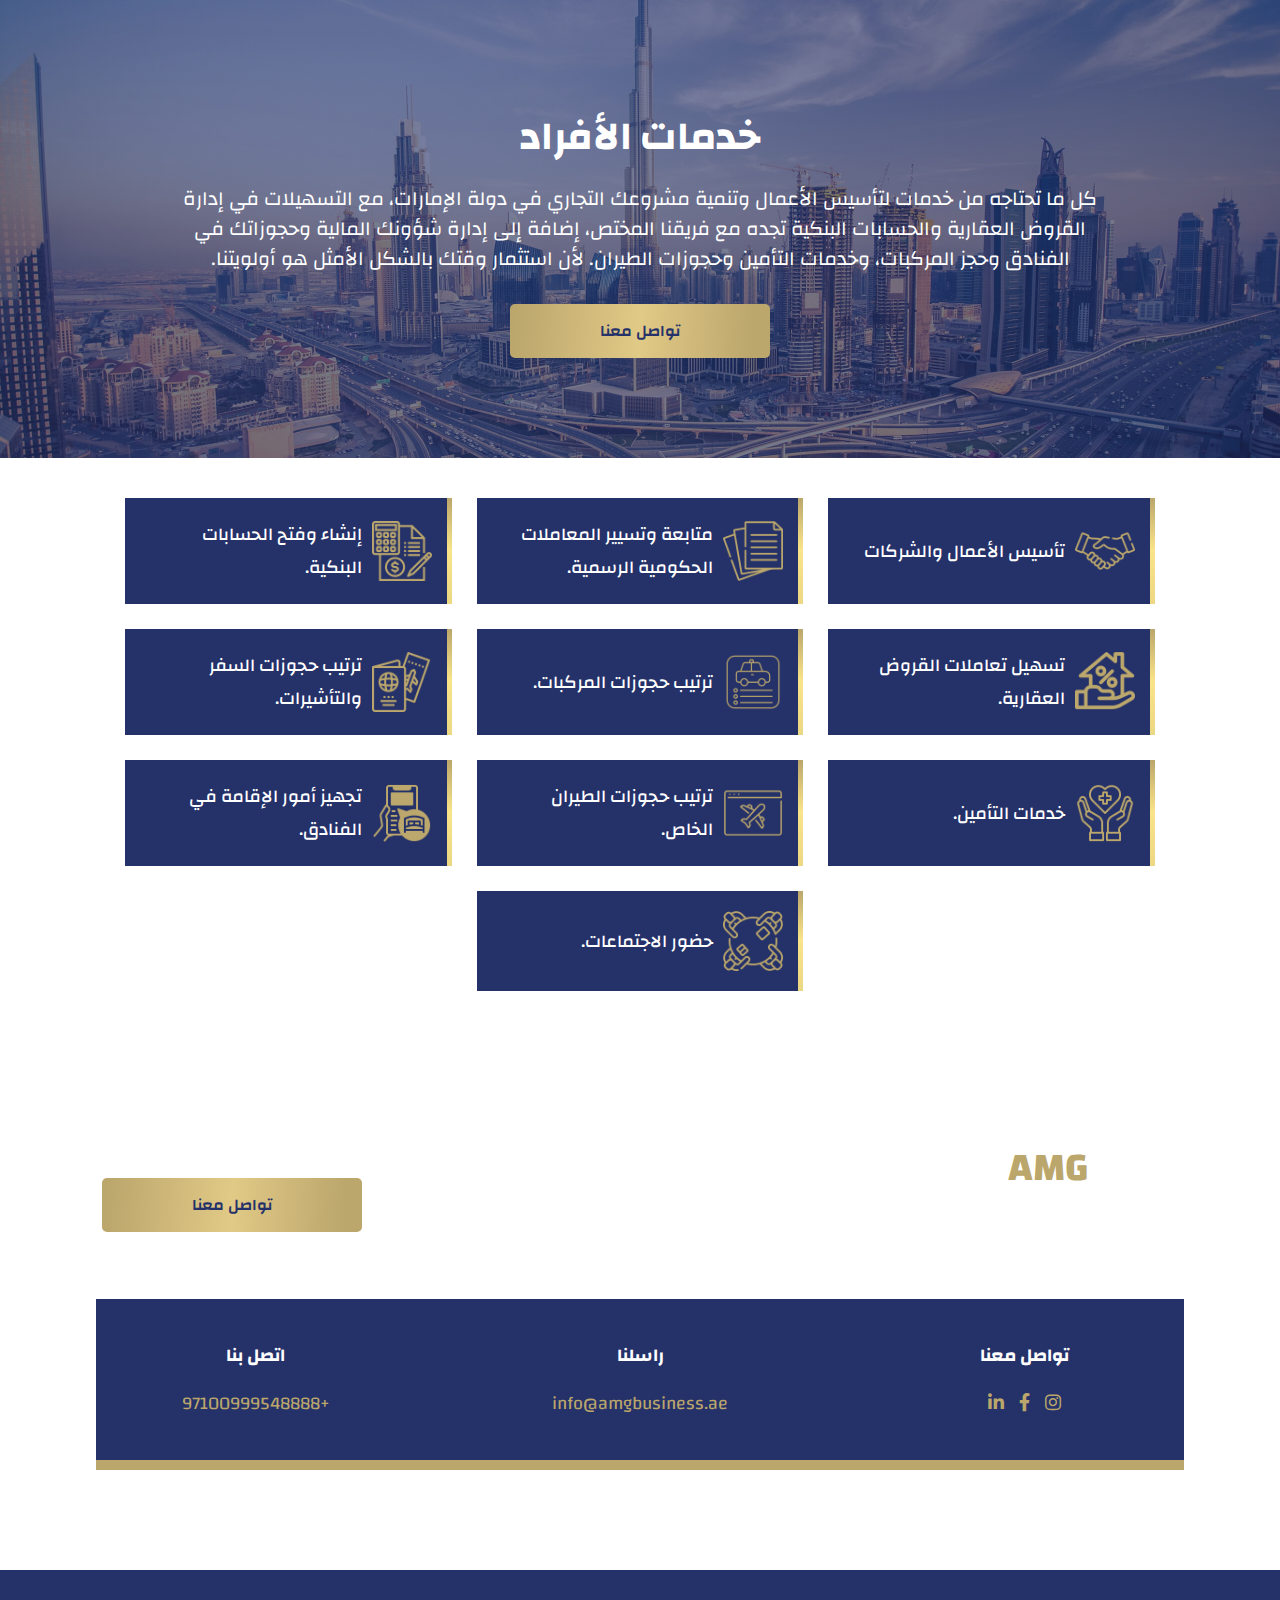
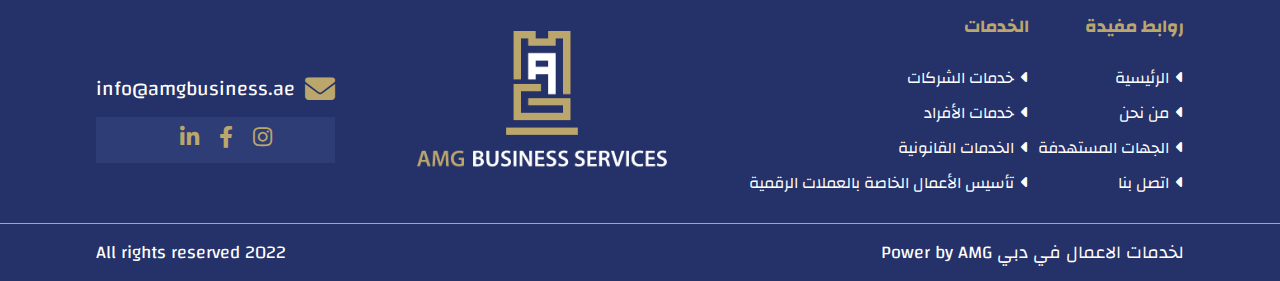
<file: servocepepole.html>
<!DOCTYPE html>
<html lang="en">
<head>
    <meta charset="UTF-8">
    <meta http-equiv="X-UA-Compatible" content="IE=edge">
    <meta name="viewport" content="width=device-width, initial-scale=1.0">
    <title>Happy Code</title>
    <link rel="stylesheet" href="css/fontawesome-free-6.1.2-web/css/all.css"/>

    <!-- Link File CSS -->
    <link rel="stylesheet" href="css/style.css">
</head>
<body>

    <div class="arrow-up">
        <span class="btn-scroll"><i class="fa-solid fa-angle-up"></i></span>
    </div>
   

     <section class="home">

            <div class="content">
                <h1>خدمات الأفراد</h1>

                <p>كل ما تحتاجه من خدمات لتأسيس الأعمال وتنمية مشروعك التجاري في دولة الإمارات، مع التسهيلات في إدارة القروض العقارية والحسابات البنكية تجده مع فريقنا المختص، إضافة إلى إدارة شؤونك المالية وحجوزاتك في الفنادق وحجز المركبات، وخدمات التأمين وحجوزات الطيران. لأن استثمار وقتك بالشكل الأمثل هو أولويتنا.</p>
                <a href="#" class="btn">تواصل معنا </a>
            </div>

    </section>


    <section class="services-people">
        <div class="boxs">

            <div class="box">
                <img src="image/handshake-1.png" alt="">
                <p>تأسيس الأعمال والشركات</p>
                <span></span>
            </div>

            <div class="box">
                <img src="image/paper.png" alt="">
                <p>متابعة وتسيير المعاملات الحكومية الرسمية.</p>
                <span></span>
            </div>

            <div class="box">
                <img src="image/accounting.png" alt="">
                <p>
                    إنشاء وفتح الحسابات البنكية.</p>
                <span></span>
            </div>

            <div class="box">
                <img src="image/loan.png" alt="">
                <p>تسهيل تعاملات القروض العقارية.</p>
                <span></span>
            </div>

            <div class="box">
                <img src="image/car.png" alt="">
                <p>ترتيب حجوزات المركبات.</p>
                <span></span>
            </div>

            <div class="box">
                <img src="image/passport.png" alt="">
                <p>ترتيب حجوزات السفر والتأشيرات.</p>
                <span></span>
            </div>

            <div class="box">
                <img src="image/healthcare.png" alt="">
                <p>خدمات التأمين.</p>
                <span></span>
            </div>

            <div class="box">
                <img src="image/flight.png" alt="">
                <p>ترتيب حجوزات الطيران الخاص.</p>
                <span></span>
            </div>

            <div class="box">
                <img src="image/online-booking.png" alt="">
                <p>تجهيز أمور الإقامة في الفنادق.</p>
                <span></span>
            </div>

            <div class="box">
                <img src="image/round-table.png" alt="">
                <p>حضور الاجتماعات.</p>
                <span></span>
            </div>
            
        </div>
    </section>


    <section class="contact-sec-sm">
        <div class="container">
            <div class="top-sec">
                <div class="logo">
                    <h1>
                        <span>AMG</span>
                        Business
                    </h1>
                </div>
                <p>شركة متخصصة بإدارة وتطوير الأعمال، تساعدك في بناء شركتك وتأسيس مشروعك، وتعمل على إدارة رأس المال لديك بشكل قانوني منظم، كما تسعى إلى حماية حقوق الشركاء ودعمهم .</p>
                <div class="div-btn">
                    <a href="#" class="btn">تواصل معنا</a>
                </div>
            </div>

            <div class="btm-sec">
                <div class="social-link colum">
                    <h5>تواصل معنا</h5>
                    <div class="links">
                        <a href="#"><i class="fa-brands fa-instagram"></i></a>
                    <a href="#"><i class="fa-brands fa-facebook-f"></i></a>
                    <a href="#"><i class="fa-brands fa-linkedin-in"></i></a>
                </div>
                </div>


                <div class="mail-sec colum">
                    <h5>راسلنا</h5>
                    <a href="#">info@amgbusiness.ae</a>
                </div>

                <div class="number-sec colum">
                    <h5>اتصل بنا</h5>
                    <a href="#">+97100999548888</a>
                </div>
            </div>
        </div>
    </section>
    
    <footer>
        <div class="container pad-top">
            <div class="coulm links">
                <div class="coulm-links">
                    <h4>روابط مفيدة</h4>
                    <div class="all-links">
                        <a href="#"><i class="fa-solid fa-caret-left"></i>الرئيسية</a>
                        <a href="#"><i class="fa-solid fa-caret-left"></i>من نحن</a>
                        <a href="#"><i class="fa-solid fa-caret-left"></i>الجهات المستهدفة</a>
                        <a href="#"><i class="fa-solid fa-caret-left"></i>اتصل بنا</a>
                    </div>
                </div>
                <div class="coulm-links">
                    <h4>الخدمات</h4>
                    <div class="all-links">
                        <a href="#"> <i class="fa-solid fa-caret-left"></i>خدمات الشركات  </a>
                        <a href="#"><i class="fa-solid fa-caret-left"></i>خدمات الأفراد</a>
                        <a href="#"><i class="fa-solid fa-caret-left"></i>الخدمات القانونية</a>
                        <a href="#"><i class="fa-solid fa-caret-left"></i>تأسيس الأعمال الخاصة بالعملات الرقمية</a>
                    </div>
                </div>
            </div>
            <div class="coulm logo">
                <a href="#"><img src="image/logo.png" alt=""></a>
            </div>

            <div class="coulm social">

                <div class="row"><a class="mail" href="#"><i class="fa-solid fa-envelope"></i> info@amgbusiness.ae</a></div
                    >
                <div class="row small-links">
                    <a href="#"><i class="fa-brands fa-instagram"></i></a>
                    <a href="#"><i class="fa-brands fa-facebook-f"></i></a>
                    <a href="#"><i class="fa-brands fa-linkedin-in"></i></a>
                </div>
            </div>
        </div>

        <div class="footer-copyright">
            <div class="container">
                <p>لخدمات الاعمال في دبي Power by AMG </p>
                <p>All rights reserved 2022</p>
            </div>
        </div>
    </footer>  

    <script src="js/main.js"></script>
</body>
</html>
</file>
<file: css/style.css>
/* fonts */
@import url('https://fonts.googleapis.com/css2?family=Changa:wght@300;400;500;600;700;800&family=Monomaniac+One&display=swap');
*{
    padding: 0;
    margin: 0;
    box-sizing: border-box;
    font-family: 'Changa', sans-serif;
    text-decoration: none;
}


/* scroll */

html{
    scroll-behavior: smooth;
}

::-webkit-scrollbar-track {
    background-color: #f2f2f6;
   
}
::-webkit-scrollbar{
    width: 14px;
}
::-webkit-scrollbar-thumb{
    background-color: #253169;
}











body {
    direction: rtl;
}
.wts-div{
    position: fixed;
    right: 20px;
    top: 80vh;
    z-index: 1000;
}
.wts-div a i{
    color: #BBA66C;
    font-size: 58px;
    width: 48px;
    height: 48px;
    background-color: #fff;
    border-radius: 50%;
    text-align: center;
    line-height: 48px;
    font-weight: bolder;
    animation: wts-anim 4s linear infinite;
}
@keyframes wts-anim{
    0%{
        transform: rotate(20deg);
    }
    7%{
        transform: rotate(-30deg);
    }
    14%{
        transform: rotate(20deg);
    }
    21%{
        transform: rotate(-20deg);
    }
    24%{
        transform: rotate(20deg);
    }
    100%{
        transform: rotate(20deg);
    }
}
.arrow-up{
    position: fixed;
    top: 70vh;
    right: -50px;
    z-index: 1000;
}
.arrow-up.active{
    right: 0;
    transition: 0.3s;
}
.arrow-up .btn-scroll i{
    width: 50px;
    height: 50px;
    text-align: center;
    line-height: 50px;
    background-color: #00000088;
    border-top-left-radius: 5px;
    border-bottom-left-radius: 5px;
    color: #fff;
    font-size: 20px;
    cursor: pointer;
}
span{
    color: #BBA66C;
}

.btn{
    padding: 12px 18px;
    background-color: #bba66c;
    color: #253169;
    min-width: 260px;
    border-radius: 5px;
    font-weight: 600;
    display: inline-block;
    text-align: center;
    position: relative;
    top: 0;
    transition: 0.3s;
    background: linear-gradient(93deg,rgba(187,166,108,1) 2%,rgba(225,201,134,1) 50%,rgba(187,166,108,1) 93%)!important;

}
.btn:hover{
    top: -8px;
    background: linear-gradient(93deg,rgba(187,166,108,1) 20%,rgba(225,201,134,1) 50%,rgba(187,166,108,1) 73%)!important;
}


/* section img*/

 







/* start home sec*/

.home-sec{
    background: linear-gradient(#253169af, #253169af), url(../image/home.webp);
    height: 90vh;
    position: relative;
    background-size: cover;
    background-position: center;
}
.home-sec .container{
    height: 100%;
    text-align: center;
    margin: auto;
    display: flex;
   align-items: center;
    justify-content: center;
}
.home-sec .content{
    display: flex;
    flex-direction: column;
    align-items: center;
    max-width: 500px;
}
.home-sec .content h1{
    font-size: 40px;
    color: #fff;
    font-weight: 500;
    padding-bottom: 10px;
}
.home-sec .content p{
    color: #fff;
    font-size: 18px;
    margin-bottom: 25px;
}


/* start about section */
.img-text {
   background: linear-gradient(90deg,#f2f2f6 0%,#f2f2f6 50%,#253169 50%);
   padding: 50px 0;
}
.img-text .container{
    display: flex;
    justify-content: center;
    text-align: right;
    width: 90%;
    margin: auto;
}

.img-text .div-img{
    width: 50%;
}
.img-text .div-img .content{
    position: relative;
    width: 70%;
    margin-left: 70px;
}
.img-text .div-img .content::after{
    content: '';
    position: absolute;
    top: -10px;
    right: -10px;
    width: 150px;
    height: 150px;
    background: #bba66c;
    z-index: 1;
}
.img-text .div-img .content img{
    width: 100%;
    position: relative;
    z-index: 100;
}
.img-text .div-img .content .btm-lft-img{
    position: absolute;
    width: 90%;
    left: -30px;
    bottom: -20px;
    z-index: 1;
}

/* div-text */

.img-text .div-text{
    width: 50%;
}
.img-text .div-text .content{
    width: 75%;
    margin: auto;
}

.img-text .container .div-text .content h2{ 
    color: #253169;
    font-size: 34px;
    padding: 0px 0 20px 0;
}
.img-text .container .div-text .content p{
    font-size: 18px;
    color: #111630;
    padding-bottom: 20px;
}

/* srevices */
.services.img-text{
    background: linear-gradient(90deg,#253169 50%,#f2f2f6 50%) !important;
}
.services.img-text .div-img{
    display: flex;
    justify-content: center;
    align-items: center;
}
.services.img-text .div-img .content{
    margin-right: 50px;
}
.services.img-text .div-img .content::after{
    display: none;
}
.services.img-text .div-img .content::before{
    content: '';
    position: absolute;
    bottom: 0px;
    left: -10px;
    width: 150px;
    height: 150px;
    background: #bba66c;
    z-index: 1;
}
.services.img-text .div-img .content .top-right-img{
    position: absolute;
    width: 90%;
    top: -20px;
    right: -30px !important;
    z-index: 1;
    transform: rotate(180deg);
}
.services .box-service{
    width: 100%;
    background-color: #fff;
    padding: 20px 10px 20px 40px;
    box-shadow: 0px 12px 18px -21px rgba(0,0,0,0.3);
    margin-bottom: 20px;
    position: relative;
    top: 0;
    transition: 0.3s;
}
.services .box-service:hover{
    top: -5px;
}
.services .box-service a{
    display: flex;
    align-items: center;
    color: #253169;
    font-size: 18px;
    font-weight: 500;
    width: 100%;
}
.services .box-service span{
    position: absolute;
    top: 0;
    left: 0;
    width: 5px;
    height: 100%;
    background: transparent linear-gradient(181deg,#BBA66C 0%,#F9E489 49%,#ECD784 100%) 0% 0% no-repeat padding-box;
}
.services .box-service img{
    width: 50px;
    margin-left: 20px;
}




/* start why us section */
.why-us .container{
    position: relative;
    padding: 50px 0 80px;
    text-align: center;
}
.why-us .container .title-div{
    position: relative;
    top: 35px;
    background-color: #fff;
    display: inline-block;
    margin: auto;
    padding: 0 15px;
}
.why-us .container .title-div h4{
    font-size: 40px;
    color: #253169;
}

.why-us .container .whyus-boxs{
    display: flex;
    flex-wrap: wrap;
    width: 80%;
    margin: 0 auto;
    padding: 50px 60px;
    border: 2px solid #ECD784;
    margin-bottom: 50px;
    justify-content: space-between;
}
.why-us .whyus-boxs .box{
    text-align: center;
    width: 100px;
    position: relative;
    width: 20%;
    margin-bottom: 50px;
}
.why-us .whyus-boxs .box img{
    width: 90px;
}
.why-us .whyus-boxs .box p{
    color: #253169;
    font-size: 18px;
}


/* swiper section */

.swiper-sec{
    background: linear-gradient(#253169b4,#253169b4),url(../image/slide1.jpg);
    background-size: cover;
    background-position: center;
    text-align: center;
    padding: 50px 0;
}
.swiper-sec .container{
    width: 85%;
    margin: auto;
}
.swiper-sec .container h2{
    color: #fff;
    font-size: 40px;
    margin-bottom: 50px;
}

.swiper-sec .boxs{
    display: flex;
    justify-content: space-between;
    margin-bottom: 40px;
}
.swiper-sec .boxs .box{
    width: 18%;
    border: 1px solid #ECD784;
    padding: 10px 10px 15px;
}
.swiper-sec .boxs .box .sm-img{
    background: #fff;
    display: inline-block;
    margin-bottom: 20px;
}
.swiper-sec .boxs .box  p{
    color: #fff;
    font-size: 18px;
}










.swiper-sec .swiper-wrapper{
    margin-bottom: 30px;
    margin-top: 30px;
}

.swiper-sec .swiper-wrapper .swiper-slide img{
    width: 100%;
}





















/* start start-sec */

.start-sec .container{
    display: flex;
    justify-content: center;
    align-items: center;
    width: 90%;
    margin: auto;
    padding: 50px 0;
}
.start-sec .container .imgs-content{
    width: 55%;
    padding: 0 20px;
}
.start-sec .container .imgs-content .cont{
    background-color: #bba66c;
    padding: 25px 25px 25px 0;
}
.start-sec .container .imgs-content .cont img{
    width: 40%;
}
.start-sec .container .imgs-content .cont img:nth-child(1){
    margin-left: 30px;
}
.start-sec .container .text-content{
    width: 45%;
    margin-right: 20px;
    margin-left: 40px;
}

.start-sec .container .text-content h2{
    color: #253169;
    margin-bottom: 20px;
}

.start-sec .container .text-content p{
    color: #111630;
    margin-bottom: 30px;
}

/* start footer */

footer{
    background-color: #253169;
    padding: 40px 0 0px;
}
footer .container{
    width: 85%;
    margin: auto;
    display: flex;
    align-items: center;
    justify-content: space-between;
}
footer .container .coulm .all-links{
    display: flex;
    flex-direction: column;
}
footer .container .links{
    width: 40%;
    display: flex;
    justify-content: space-between;
    padding-bottom: 20px;
}
footer .container .links h4{
    color: #BBA66C;
    font-size: 18px;
    margin-bottom: 20px;
}
footer .container .links a{
    color: #fff;
    position: relative;
    right: 0;
    margin-bottom: 5px;
    transition: 0.3s;
}
footer .container .links a i{
    margin-left: 7px;
}
footer .container .links a:hover{
    right: 10px;
}
footer .container .logo{
    margin: 0 50px;
}
footer .container .logo img{
    width: 250px;
}
footer .container .social{
    width: 22%;
}
footer .container .social .row a.mail{
    color: #fff;
    font-size: 20px;
    display: flex;
    align-items: center;
}
footer .container .social .row a.mail i{
    font-size: 30px;
    color: #BBA66C;
    margin-left: 10px;
}
footer .container .social .row.small-links{
    background-color: #34417cbb;
    padding: 8px;
    margin-top: 10px;
    display: flex;
    justify-content: center;
    align-items: center;
}
footer .container .social .row.small-links a i{
    color: #BBA66C;
    font-size: 22px;
    margin-left: 20px;
    transition: 0.3s;
}
footer .container .social .row.small-links a i:hover{
    color: #fff;
}
footer .footer-copyright{
    padding: 12px 0;
    border-top: 1px solid #BBA66C;
    display: flex;
    justify-content: space-between;
    align-items: center;
}
footer .footer-copyright p{
    color: #fff;
    font-size: 18px;
}




/* start servic pepole Responsive*/

section.home{
    background: linear-gradient(#253169a1,#253169a1), url(../image/bgservpoepl.jpg);
    text-align: center;
    padding: 100px 0;
    background-size: cover;
    background-position: center;
}

section.home .content h1{
    color: #fff;
    font-size: 40px;
}
section.home .content  p{
    width: 75%;
    color: #fff;
    font-size: 20px;
    line-height: 1.5;
    margin: 10px auto 30px;
}






/* services-people */

.services-people .boxs{
    padding: 40px 0;
    display: flex;
    justify-content: center;
    flex-wrap: wrap;
    width: 85%;
    margin: auto;
    gap: 25px;
}
.services-people .boxs .box{
    width: 30%;
    background-color: #253169;
    padding: 20px;
    display: flex;
    align-items: center;
    gap: 10px;
    position: relative;
    top: 0;
    transition: 0.3s;
}
.services-people .boxs .box:hover{
    top: -10px;
}
.services-people .boxs .box span{
    position: absolute;
    top: 0;
    right: 0;
    width: 5px;
    height: 100%;
    background: transparent linear-gradient(181deg,#BBA66C 0%,#F9E489 49%,#ECD784 100%) 0% 0% no-repeat padding-box;
}
.services-people .boxs .box img{
    width: 60px;
}
.services-people .boxs .box p{
    color: #fff;
    font-size: 18px;
    font-weight: 500;
}
























/* start saervice crupto */

.ab-crupto-serv .div-img .content{
    position: relative;
}
.ab-crupto-serv .div-img .content::after{
    content: '';
    position: absolute;
    top: -10px;
    right: -10px;
    width: 150px;
    height: 150px;
    background: #bba66c;
    z-index: 1;
}
.ab-crupto-serv .div-img{
    width: 45%;
    padding: 80px 80px;
    margin-right: 50px;
}
.ab-crupto-serv .div-img .content img{
    width: 100%;
    position: relative;
    z-index: 100;
}
.ab-crupto-serv .div-img .content .btm-lft-img{
    position: absolute;
    width: 90%;
    left: -30px;
    bottom: -20px;
    z-index: 1;
}
.ab-crupto-serv .container{
    display: flex;
    align-items: center;
    gap: 30px;
    padding: 20px 0;

}
.ab-crupto-serv .container .div-text{
    width: 40%;
}
.ab-crupto-serv .container .div-text ul{
    list-style: none;
}
.ab-crupto-serv .container .div-text ul li{
    color: #253169;
    margin-bottom: 17px;
}
.ab-crupto-serv .container .div-text ul li i{
    color: #BBA66C;
    margin-left: 5px;
}






/* start services page */

.home.home-serv{
    padding: 150px 0;
    background: linear-gradient(#253169a1,#253169a1), url(../image/bg-services.jpg);
    background-size: cover;
    background-position: center;
}
.home.home-serv h1{
    margin-bottom: 40px;
}
.contact-sec-sm{
    padding: 100px 0;
    background:  linear-gradient(#253169a1,#253169a1),url(../image/bgservpoepl.jpg);
    background-size: cover;
    background-position: center;
    background-attachment: fixed;

}
.contact-sec-sm .container{
    width: 85%;
    margin: auto;
    text-align: center;
    border-bottom: 10px solid #BBA66C;
}
.contact-sec-sm .container .top-sec{
    display: flex;
    align-items: center;
    justify-content: space-between;
    margin-bottom: 20px;
}
.contact-sec-sm .top-sec .logo{
    width: 25%;

}
.contact-sec-sm .top-sec .logo h1{
    display: flex;
    flex-direction: column;
    color: #fff;
    font-size: 40px;
}
.contact-sec-sm .top-sec p{
    width: 40%;
    color: #fff;
    font-size: 18px;
}
.contact-sec-sm .top-sec .div-btn{
    width: 25%;
}
.contact-sec-sm .btm-sec{
    display: flex;
    justify-content: space-between;;
    padding: 40px 10px;
    background-color: #253169;
}
.contact-sec-sm .btm-sec .colum{
    width: 28%;
    text-align: center;
}
.contact-sec-sm .btm-sec .colum h5{
    color: #fff;
    font-size: 18px;
    margin-bottom: 15px;
}
.contact-sec-sm .btm-sec .colum .links{
    display: flex;
    gap: 15px;
    justify-content: center;
}
.contact-sec-sm .btm-sec div a{
    font-size: 18px;
    color: #BBA66C;
}


/* start service company */ 

.home.home-serv-comp{
    padding: 100px 0;
    background: linear-gradient(#253169a1,#253169a1), url(../image/bg-serv-comp.jpg);
    background-size: cover;
    background-position: center;
}

.cont-top{
    text-align: center;
    padding: 40px 100px 0;
}
.cont-top h2{
    color: #253169;
    font-size: 30px;
    margin-bottom: 15px;
}
.cont-top p{
    color: #111630;
    font-size: 18px;
    line-height: 2.2;
}
.ab-crupto-serv .container .div-text ul.ul-mg-b li{
    color: #111630;
    margin-bottom: 8px;
}

.serv-ask {
    background-color: #f2f2f6;
    padding-bottom: 50px;
}
.serv-ask .boxs{
    width: 85%;
    margin: auto;
    margin-top: 50px;
    display: flex;
    justify-content: space-between;
    flex-wrap: wrap;
    gap: 20px;
    padding: 50px;
    background-color: #fff;
    box-shadow: 0px 12px 18px -21px rgba(0,0,0,0.3);

}
.serv-ask .boxs .coulm{
    width: 30%;
}
.serv-ask .boxs .bord-left{
    border-left: 1px solid #3c3e4746;
}
.serv-ask .boxs .box{
    margin-bottom: 15px;
    position: relative;
    padding: 0px 18px;
}
.serv-ask .boxs .box span{
    position: absolute;
    right: 0;
    top: 10px;
    width: 8px;
    height: 8px;
    background-color: #BBA66C;
}
.serv-ask .boxs .box p{
    color: #111630;
}


.sec-with-bg{
    
padding: 20px 0 80px 0;
background: linear-gradient(#253169a1,#253169a1), url(../image/sec-with-bg.jpg);
background-size: cover;
background-position: center;
}
.sec-with-bg .cont-top h2{
    color: #fff;
}
.sec-with-bg .cont-top p{
    color: #f2f2f6;
}
.sec-with-bg .container .boxs{
    display: flex;
    justify-content: space-between;
    align-items: center;
    flex-wrap: wrap;
    width: 85%;
    margin: 50px auto 0;
    text-align: center;
}
.sec-with-bg .container .boxs .box{
    width: 30%;
    display: flex;
    align-items: center;
    gap: 10px;
    margin-bottom: 20px;
}
.sec-with-bg .container .boxs .box img{
    width: 120px;
}
.sec-with-bg .container .boxs .box p{
    color: #fff;
    font-size: 18px;
}












/* Responsive */ 

@media (max-width: 980px){
    .btn{
        min-width: 220px;
        font-size: 15px;
    }
    .home-sec .content p{
        font-size: 16px;
    }
    .img-text .container .div-text .content p{
        font-size: 16px;
    }
    footer .pad-top{
        position: relative;
        padding-top: 160px;
    }
    footer .container .logo img{
        position: absolute;
        top: 0;
        left: 50%;
        transform: translateX(-50%);

    }
    footer .container .links{
        width: 60%;
    }
    footer .container .social{
        width: 35%;
    }
    section.home .content  p{
        width: 85%;
        font-size: 18px;
    }
    .services-people .boxs .box{
        width: 47%;
    }
    .ab-crupto-serv .container{
        flex-direction: column-reverse;
    }
    .ab-crupto-serv .container .div-text{
        width: 80%;
        padding-top: 50px;
    }
    .ab-crupto-serv .div-img{
        width: 75%;
        padding: 50px 80px;
        margin-right: 0;
    }
    .contact-sec-sm .top-sec .logo{
        width: 85%;
    
    }
    .contact-sec-sm .top-sec .logo h1{
        font-size: 35px;
    }

    .contact-sec-sm .top-sec .div-btn{
        width: 85%;
    }
    .contact-sec-sm .container .top-sec{
        flex-direction: column;
        gap: 10px;
        margin-bottom: 50px;
    }
    .contact-sec-sm .top-sec p{
        width: 85%;
        margin-bottom: 15px;
        font-size: 16px;
    }


    .serv-ask .boxs .coulm{
        width: 100%;
    }
    .serv-ask .boxs .bord-left{
        border-left: 1px solid #3c3e4746;
    }
    .serv-ask .boxs .bord-left{
        border-left: none;
    }

    .sec-with-bg .container .boxs .box{
        width: 45%;
    }
}
@media (max-width: 770px){
    .btn{
        min-width: 190px;
    }
    .home-sec .content h1{
        font-size: 37px;
    }
    .img-text{
       background-image: initial;
       background: #f2f2f6;
     }
     .services.img-text {
        background: linear-gradient(90deg,#f2f2f6 50%,#f2f2f6 50%) !important;
     }
    .img-text .container{
        flex-direction: column-reverse;
        width: 100%;
    }
    .services.img-text .container{
        flex-direction: column;
    }
    .img-text .div-img{
        width: 100%;
        background: #253169;
        padding: 50PX 0;
    }
    .img-text .div-img .content{
        position: relative;
        width: 70%;
        margin: 0 auto;
    }
    .img-text .div-text{
        width: 85%;
        margin: auto;
        padding: 0 0 40px;
    }
    .img-text .div-text .content{
        width: 100%;
    }
    .img-text {
        padding: 50px 0 0;
     }
     .why-us .container .whyus-boxs{
        width: 90%;
        padding: 50px 30px;
    }
    .start-sec .container{
        flex-direction: column-reverse;
    }
    .start-sec .container .imgs-content{
        width: 100%;
        padding: 0 20px;
        margin-top: 40px;
    }
    .start-sec .container .text-content{
        width: 90%;
    }
    footer .container .links{
        width: 70%;
    }
    footer .container .social{
        width: 30%;
    }
    footer .container .social .row a.mail{
        font-size: 16px;
    }
    footer .container .coulm .coulm-links{
        width: 45%;
    }
    .services-people .boxs .box p{
       font-size: 16px;
    }
    section.home .content  p{
        width: 95%;
    }
    .contact-sec-sm .btm-sec{
        display: flex;
        justify-content: center;
        flex-wrap: wrap;
    }
    .contact-sec-sm .btm-sec .colum{
        width: 40%;
        text-align: center;
        margin-bottom: 35px;
    }

    .cont-top{
        padding: 40px 40px 0;
    }
    .cont-top h2{
        font-size: 25px;
        margin-bottom: 10px;
    }
    .cont-top p{
        line-height: 1.7;
    }
    .ab-crupto-serv .container .div-text ul.ul-mg-b li{
        color: #111630;
        margin-bottom: 6px;
    }

   
}

@media (max-width: 650px){
    .why-us .container .whyus-boxs{
        width: 85%;
        padding: 50px 50px;
    }
    .why-us .whyus-boxs .box{
        width: 40%;
        margin-bottom: 30px;

    }
    .why-us .whyus-boxs .box img{
        width: 70px;
    }
    .swiper-sec .boxs{
        flex-wrap: wrap;
        justify-content: center;
        gap: 20px;
    }
    .swiper-sec .boxs .box{
        width: 45%;
        border: 1px solid #ECD784;
        padding: 10px 10px 15px;
    }
    footer .container{
        flex-direction: column-reverse;
        text-align: center;
    }
    footer .container .links{
        width: 100%;
        text-align: right;
        justify-content: space-between;
        margin-top: 30px;
    }
    footer .container .social{
        width: 70%;
    }
    footer .container .coulm .coulm-links{
        width: 45%;
    }
    .services-people .boxs .box{
        width: 70%;
    }
    .ab-crupto-serv .container .div-text{
        width: 80%;
        padding-top: 50px;
    }
    .ab-crupto-serv .div-img{
        width: 90%;
    }
    section.home .content h1{
        font-size: 30px;
    }
    section.home .content p{
        font-size: 15px;
    }
    section.home{
        padding: 60px 0;
    }
    .sec-with-bg .container .boxs .box{
        width: 80%;
    }
}
@media (max-width: 480px){
    .home-sec .content h1 {
        font-size: 30px;
    }
    .home-sec .content{
        width: 100%;
        padding: 0 20px;
    }
    .img-text .container .div-text .content h2{ 
        font-size: 30px;
    }
    .img-text {
        padding: 30px 0 0;
     }
     .img-text .div-img .content::after{
        top: -8px;
        right: -8px;
        width: 100px;
        height: 100px;
    }
    .img-text .div-img .content .btm-lft-img{
        left: -20px;
        bottom: -10px;
    }
    .services.img-text .div-img .content::before{
        bottom: 2px;
        left: -8px;
        width: 100px;
        height: 100px;
    }
    .services.img-text .div-img .content .top-right-img{
        top: -10px;
        right: -15px !important;
    }
    .why-us .container .whyus-boxs{
        width: 90%;
        padding: 50px 20px;
    }
    .why-us .whyus-boxs .box{
        width: 48%;
        margin-bottom: 30px;
    }
    .why-us .whyus-boxs .box img{
        width: 50px;
    }
    .why-us .whyus-boxs .box p{
        color: #253169;
        font-size: 16px;
    }
    .services .box-service img{
        width: 40px;
        margin-left: 15px;
    }
    .services .box-service a{
        font-size: 16px;
    }
    .services .box-service{
        padding: 10px 10px 10px 40px;
    }
    .swiper-sec .container h2{
        font-size: 25px;
        margin-bottom: 40px;
    }
    .swiper-sec .boxs .box  p{
        font-size: 15px;
    }
    .swiper-sec .boxs .box .sm-img img{
        width: 65px;
    }
    .services-people .boxs .box{
        width: 85%;
    }
    .services-people .boxs .box p{
        font-size: 15px;
    }
    section.home .content h1{
        font-size: 30px;
    }
    section.home .content p{
        width: 95%;
    }
    .ab-crupto-serv .container .div-text{
        width: 80%;
        padding-top: 50px;
    }
    .ab-crupto-serv .div-img{
        width: 100%;
        padding: 80px 40px;
    }
    section.home{
        padding: 50px 0;
    }
    .contact-sec-sm .btm-sec .colum{
        width: 80%;
    }

    .cont-top h2{
        font-size: 20px;
        margin-bottom: 10px;
    }
    .cont-top p{
        line-height: 1.7;
        font-size: 15px;
    }
    .ab-crupto-serv .container .div-text ul.ul-mg-b li{
        color: #111630;
        margin-bottom: 6px;
    }
    .serv-ask .boxs .box{
        margin-bottom: 10px;
    }
    .serv-ask .boxs .box p{
        font-size: 15px;
    }
    .sec-with-bg .container .boxs .box{
        width: 100%;
    }
    .sec-with-bg .container .boxs .box img{
        width: 100px;
    }
}
@media (max-width: 350px){
    .img-text .div-img .content::after{
        top: -8px;
        right: -8px;
        width: 80px;
        height:80px;
    }
    .img-text .div-img .content .btm-lft-img{
        left: -15px;
        bottom: -5px;
    }
    .services.img-text .div-img .content::before{
        bottom: 2px;
        left: -8px;
        width: 80px;
        height:80px;
    }
    .start-sec .container .imgs-content .cont img{
        width: 100%;
    }
    .start-sec .container .imgs-content .cont{
        background-color: #bba66c;
        padding: 10px 10px 0;
    }
    footer .footer-copyright p{
        color: #fff;
        font-size: 14px;
    }
    .services-people .boxs .box{
        width: 100%;
    }
    section.home .content p{
        width: 96%;
    }
}
</file>
